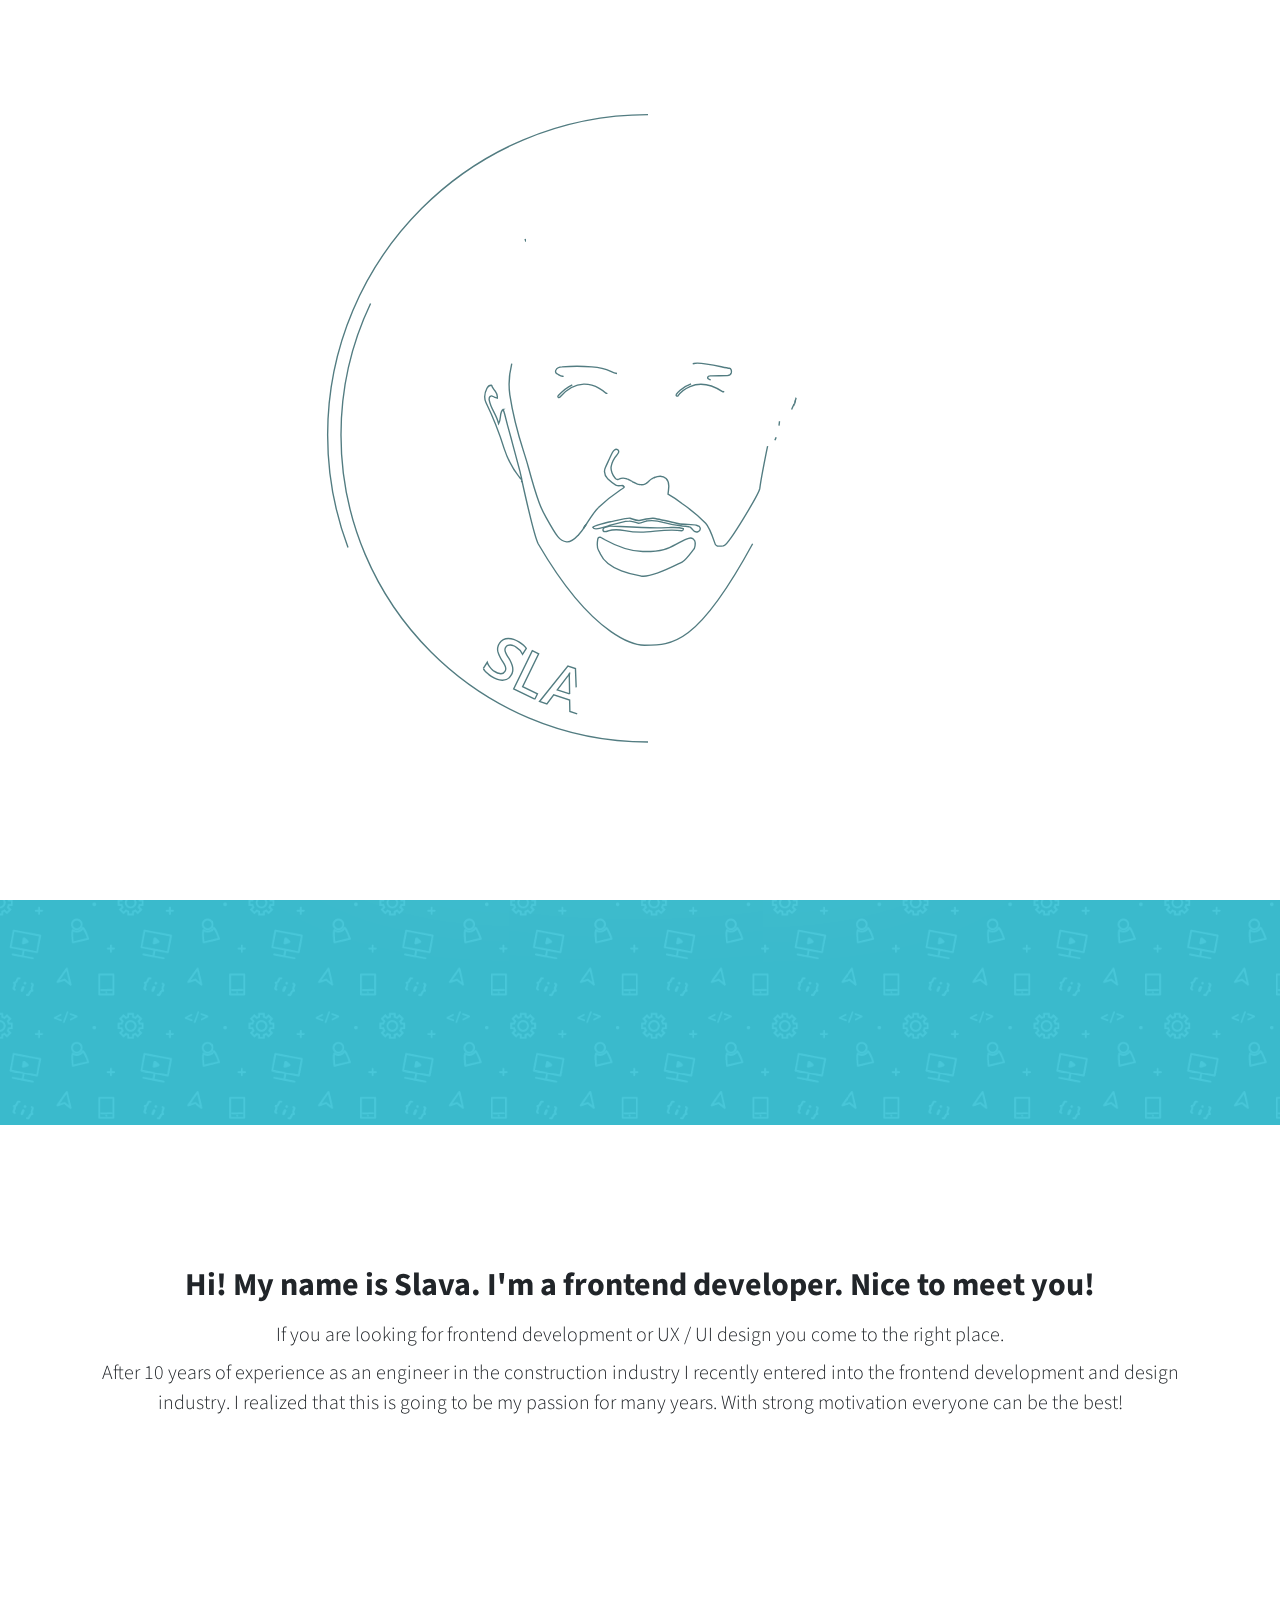
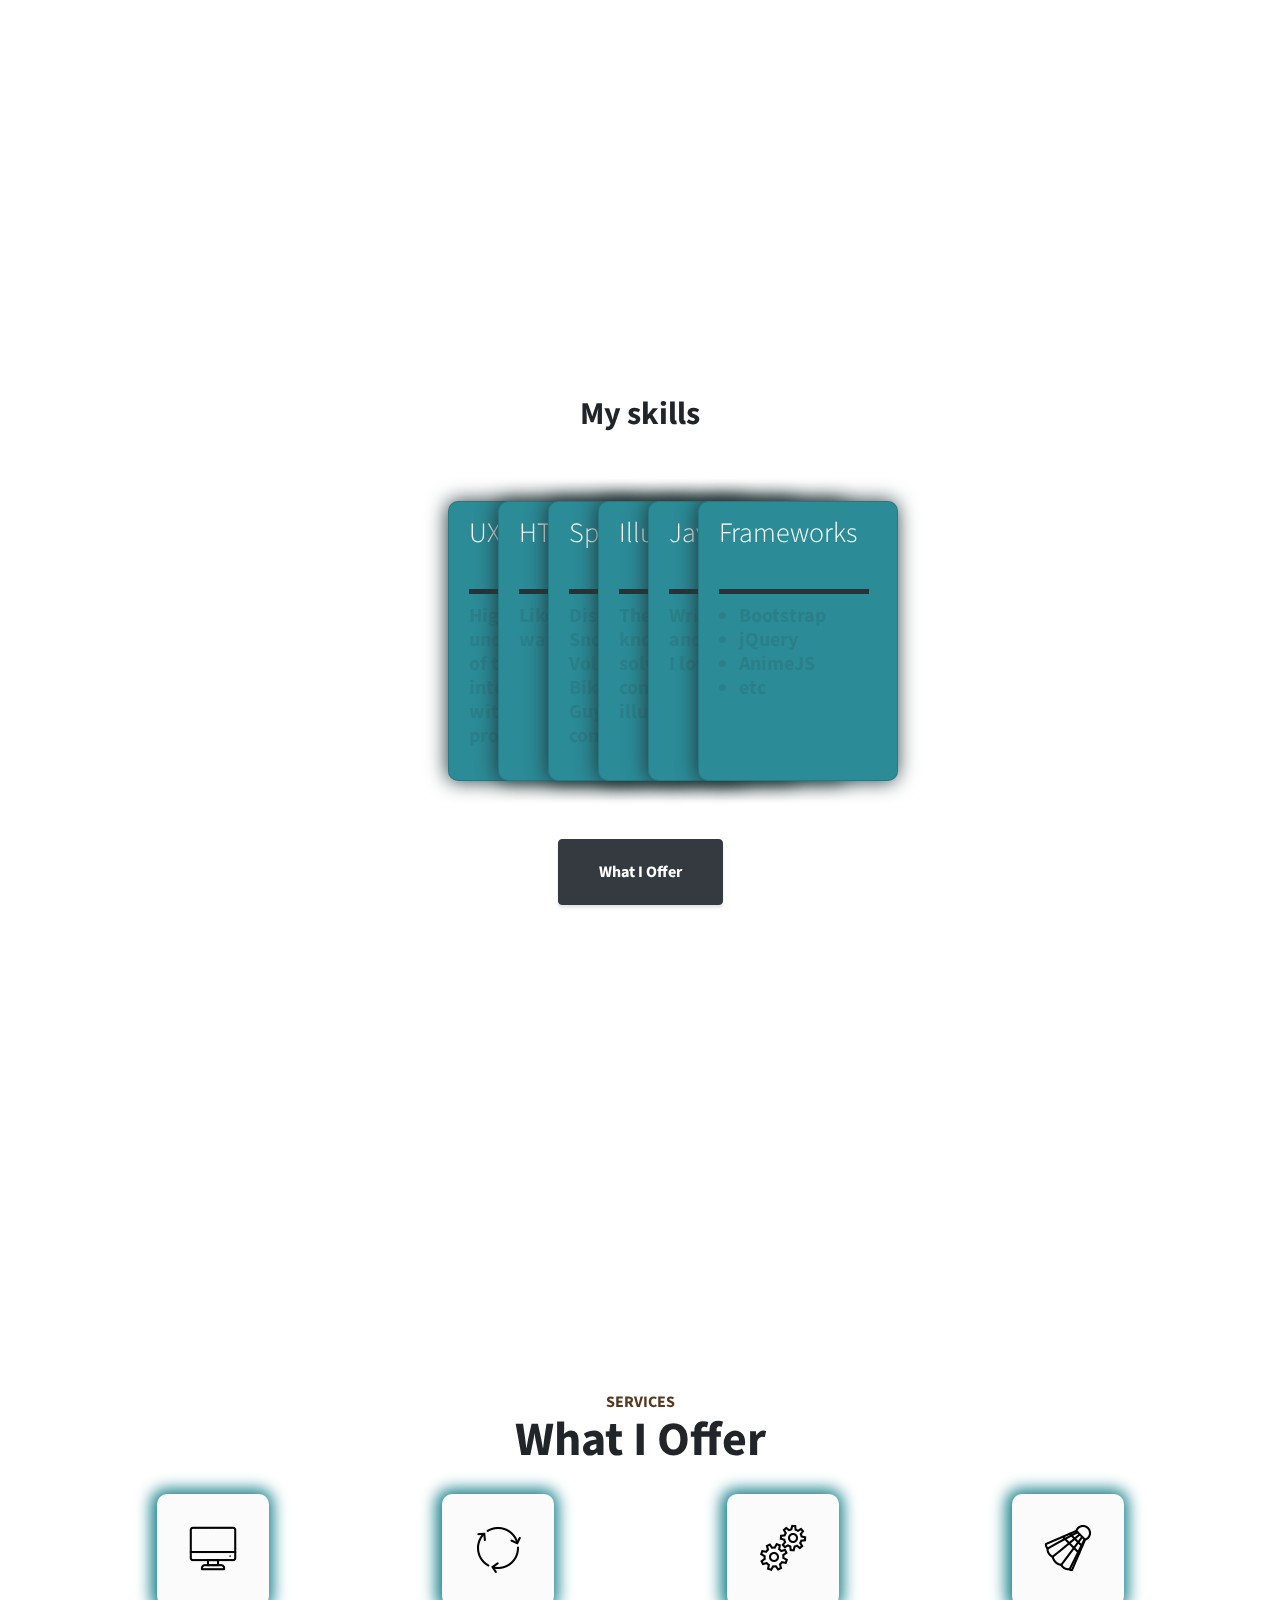
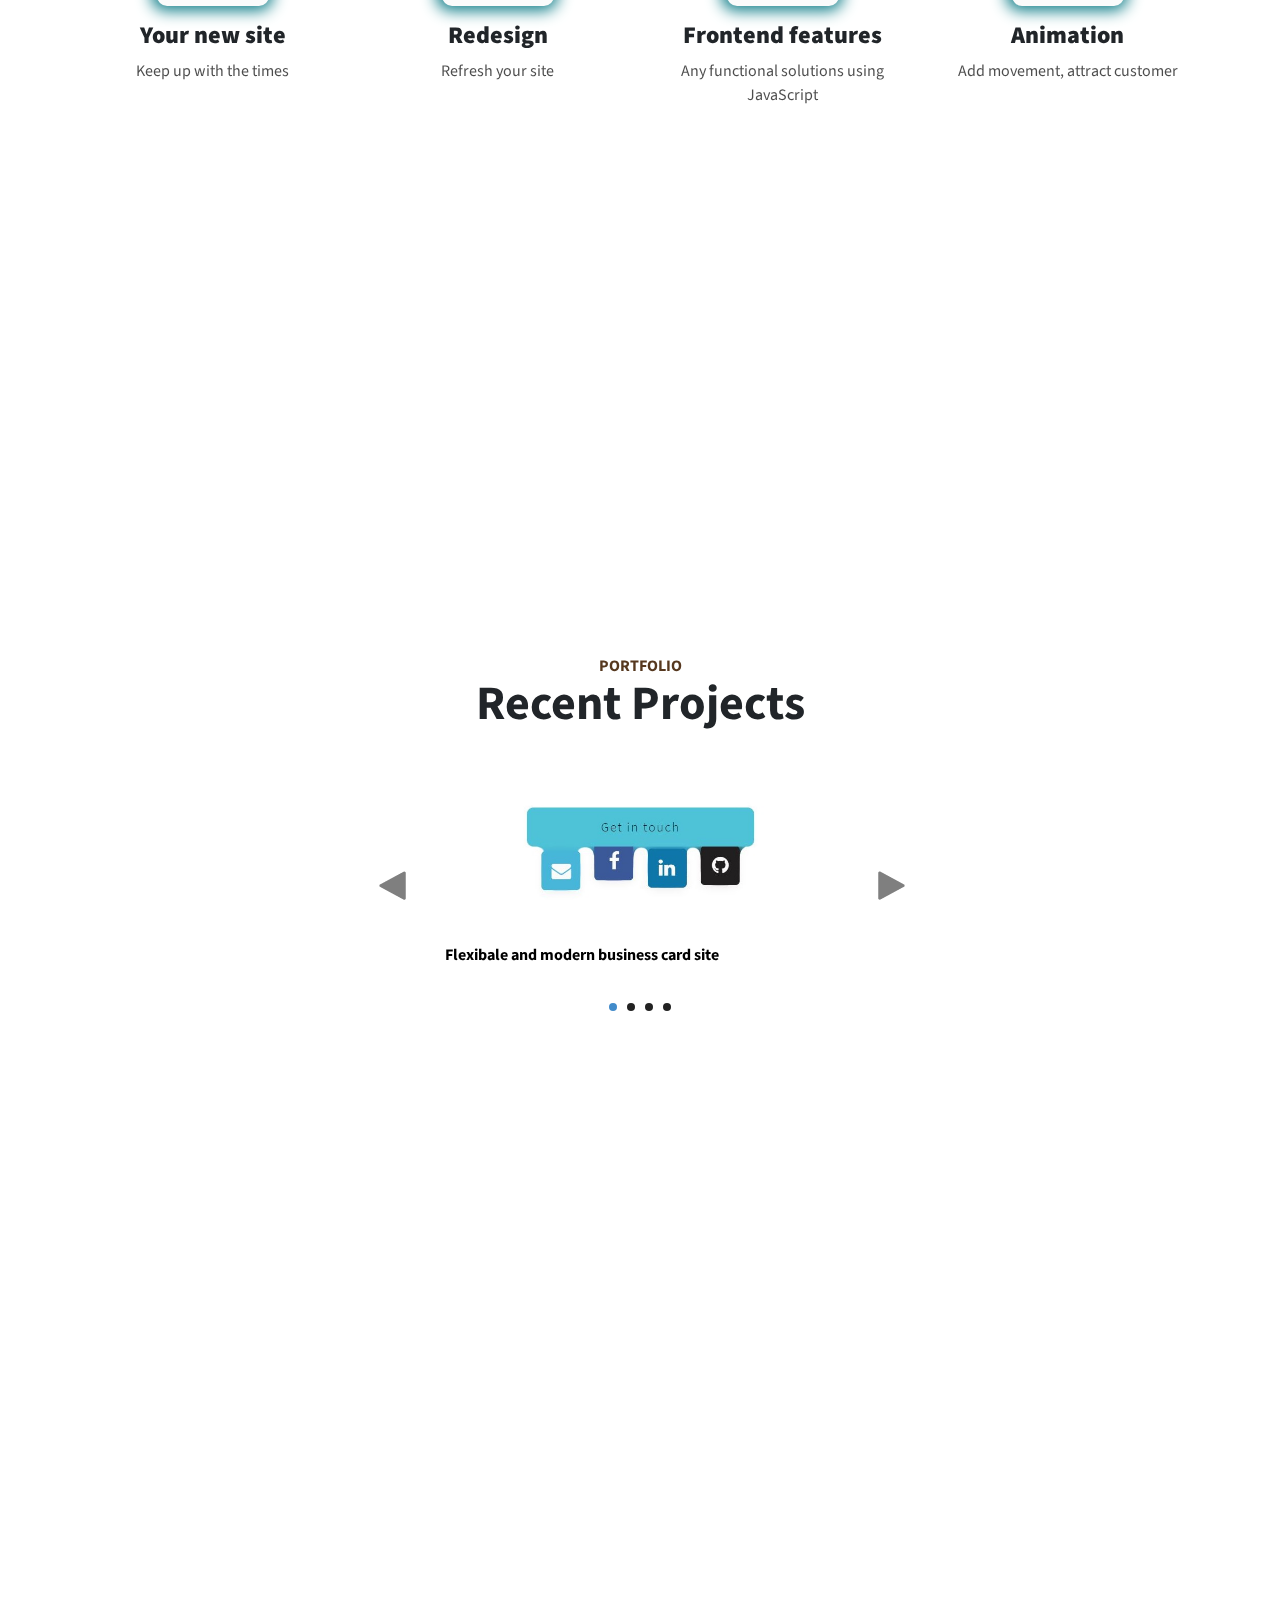
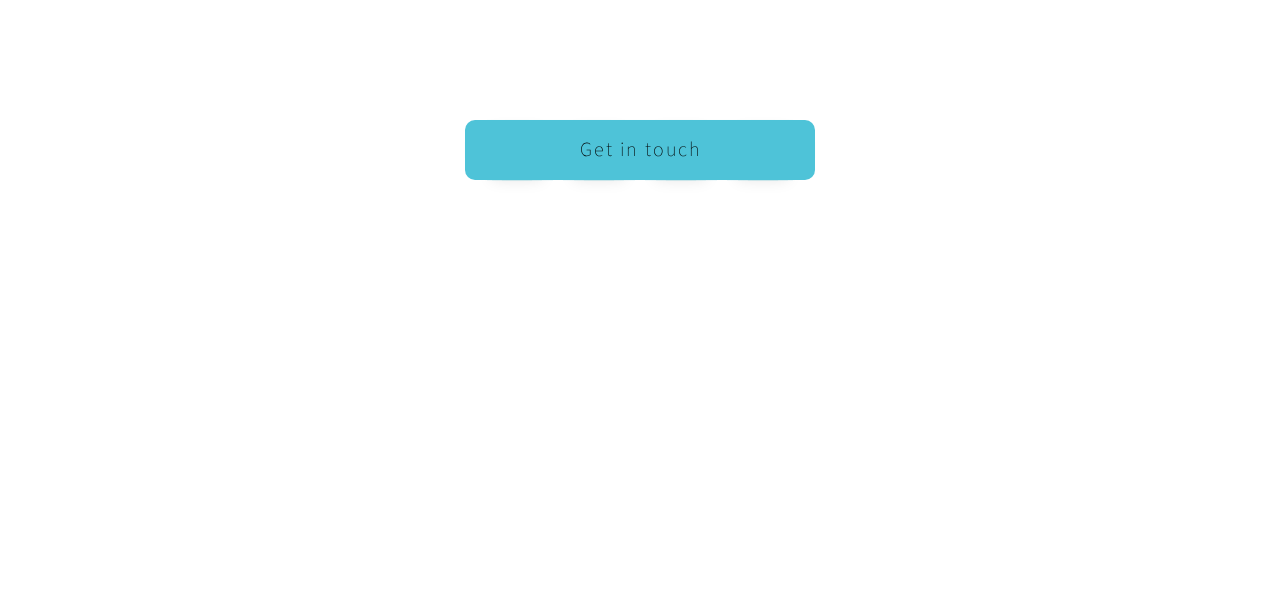
<file: index.html>
<!DOCTYPE html>
<html lang="en" lang="rus">
  <head>
    <meta charset="utf-8" />
    <meta
      name="viewport"
      content="width=device-width, initial-scale=1, shrink-to-fit=no"
    />
    <meta name="description" content="business card site" />
    <meta name="author" content="Slava Kittel" />

    <title>Slava Kittel</title>

    <!-- Bootstrap Core CSS -->
    <link href="vendor/bootstrap/css/bootstrap.min.css" rel="stylesheet" />

    <!-- Parallax for mobile -->
    <link href="css/universal-parallax.css" rel="stylesheet" />

    <!-- Custom Fonts -->
    <link
      href="vendor/fontawesome-free/css/all.min.css"
      rel="stylesheet"
      type="text/css"
    />
    <link
      href="https://fonts.googleapis.com/css?family=Source+Sans+Pro:300,400,700,300italic,400italic,700italic"
      rel="stylesheet"
      type="text/css"
    />
    <link
      href="vendor/simple-line-icons/css/simple-line-icons.css"
      rel="stylesheet"
    />
    <link
      rel="stylesheet"
      href="https://cdnjs.cloudflare.com/ajax/libs/font-awesome/4.7.0/css/font-awesome.min.css"
    />

    <link rel="icon" href="gif/shuttercock.gif" type="image/icon type">

    <!-- Custom CSS -->
    <link href="css/stylish-portfolio.css" rel="stylesheet" />
    <link href="css/mystylish.css" rel="stylesheet" />
    <link rel="stylesheet" href="css/lightslider.css" />
  </head>

  <body id="page-top">

    <!-- Start Logo Screen Saver-->
    <div class="loadedUp">
    <div id="loader-wrapper">
    <div class="loader-section">
      <div class="logo-animation">
        <div id="containerSlider2">
          <svg id="Layer_1" data-name="Layer 1" viewBox="0 0 524.25 493.25"> 
            xmlns="http://www.w3.org/2000/svg"
            xmlns:xlink="http://www.w3.org/1999/xlink"
            <defs>
              <style type="text/css">
                .st0 {
                  fill: none;
                  stroke: #527c81;
                  stroke-width: 1;
                  stroke-miterlimit: 10;
                }
      
                .st1 {
                  fill: none;
                  stroke: #527c81;
                  stroke-width: 1;
                  stroke-miterlimit: 10;
                }
      
                .st2 {
                  fill: none;
                  stroke: #527c81;
                  stroke-width: 1;
                  stroke-miterlimit: 1;
                }
              </style>
              <clipPath id="clip-path" transform="translate(-140.93 -119.29)">
                <rect class="cls-1" x="141.05" y="119.42" width="524" height="493" />
              </clipPath>
            </defs>
            <g class="cls-2">
              <path class="st1 fill on"
                d="M516.45,329.87c-.09.37-.18.65-.27,1,0-.09.09-.19.09-.28.09-.37.18-.64.28-1s.09-.55.18-.74C516.64,329.14,516.55,329.51,516.45,329.87Zm0,0c-.09.37-.18.65-.27,1,0-.09.09-.19.09-.28.09-.37.18-.64.28-1s.09-.55.18-.74C516.64,329.14,516.55,329.51,516.45,329.87Zm0,0c-.09.37-.18.65-.27,1,0-.09.09-.19.09-.28.09-.37.18-.64.28-1s.09-.55.18-.74C516.64,329.14,516.55,329.51,516.45,329.87Zm0,0c-.09.37-.18.65-.27,1,0-.09.09-.19.09-.28.09-.37.18-.64.28-1s.09-.55.18-.74C516.64,329.14,516.55,329.51,516.45,329.87Zm0,0c-.09.37-.18.65-.27,1,0-.09.09-.19.09-.28.09-.37.18-.64.28-1s.09-.55.18-.74C516.64,329.14,516.55,329.51,516.45,329.87Zm0,0c-.09.37-.18.65-.27,1,0-.09.09-.19.09-.28.09-.37.18-.64.28-1s.09-.55.18-.74C516.64,329.14,516.55,329.51,516.45,329.87Zm0,0c-.09.37-.18.65-.27,1,0-.09.09-.19.09-.28.09-.37.18-.64.28-1s.09-.55.18-.74C516.64,329.14,516.55,329.51,516.45,329.87Zm0,0c-.09.37-.18.65-.27,1,0-.09.09-.19.09-.28.09-.37.18-.64.28-1s.09-.55.18-.74C516.64,329.14,516.55,329.51,516.45,329.87Zm0,0c-.09.37-.18.65-.27,1,0-.09.09-.19.09-.28.09-.37.18-.64.28-1s.09-.55.18-.74C516.64,329.14,516.55,329.51,516.45,329.87Zm0,0c-.09.37-.18.65-.27,1,0-.09.09-.19.09-.28.09-.37.18-.64.28-1s.09-.55.18-.74C516.64,329.14,516.55,329.51,516.45,329.87Zm0,0c-.09.37-.18.65-.27,1,0-.09.09-.19.09-.28.09-.37.18-.64.28-1s.09-.55.18-.74C516.64,329.14,516.55,329.51,516.45,329.87Zm0,0c-.09.37-.18.65-.27,1,0-.09.09-.19.09-.28.09-.37.18-.64.28-1s.09-.55.18-.74C516.64,329.14,516.55,329.51,516.45,329.87Zm0,0c-.09.37-.18.65-.27,1,0-.09.09-.19.09-.28.09-.37.18-.64.28-1s.09-.55.18-.74C516.64,329.14,516.55,329.51,516.45,329.87Zm0,0c-.09.37-.18.65-.27,1,0-.09.09-.19.09-.28.09-.37.18-.64.28-1s.09-.55.18-.74C516.64,329.14,516.55,329.51,516.45,329.87Zm0,0c-.09.37-.18.65-.27,1,0-.09.09-.19.09-.28.09-.37.18-.64.28-1s.09-.55.18-.74C516.64,329.14,516.55,329.51,516.45,329.87Zm0,0c-.09.37-.18.65-.27,1,0-.09.09-.19.09-.28.09-.37.18-.64.28-1s.09-.55.18-.74C516.64,329.14,516.55,329.51,516.45,329.87Zm0,0c-.09.37-.18.65-.27,1,0-.09.09-.19.09-.28.09-.37.18-.64.28-1s.09-.55.18-.74C516.64,329.14,516.55,329.51,516.45,329.87Zm0,0c-.09.37-.18.65-.27,1,0-.09.09-.19.09-.28.09-.37.18-.64.28-1s.09-.55.18-.74C516.64,329.14,516.55,329.51,516.45,329.87Zm0,0c-.09.37-.18.65-.27,1,0-.09.09-.19.09-.28.09-.37.18-.64.28-1s.09-.55.18-.74C516.64,329.14,516.55,329.51,516.45,329.87Zm0,0c-.09.37-.18.65-.27,1,0-.09.09-.19.09-.28.09-.37.18-.64.28-1s.09-.55.18-.74C516.64,329.14,516.55,329.51,516.45,329.87Zm0,0c-.09.37-.18.65-.27,1,0-.09.09-.19.09-.28.09-.37.18-.64.28-1s.09-.55.18-.74C516.64,329.14,516.55,329.51,516.45,329.87Zm0,0c-.09.37-.18.65-.27,1,0-.09.09-.19.09-.28.09-.37.18-.64.28-1s.09-.55.18-.74C516.64,329.14,516.55,329.51,516.45,329.87Zm0,0c-.09.37-.18.65-.27,1,0-.09.09-.19.09-.28.09-.37.18-.64.28-1s.09-.55.18-.74C516.64,329.14,516.55,329.51,516.45,329.87Z"
                transform="translate(-140.93 -119.29)" />
              <path class="st1 fill on" d="M413.31,387c.09,0,.18-.09.27-.09A.33.33,0,0,0,413.31,387Z"
                transform="translate(-140.93 -119.29)" />
              <path class="st1 fill on" d="M439.46,429.89Z" transform="translate(-140.93 -119.29)" />
              <path class="st1 fill on" d="M413.31,387c.09,0,.18-.09.27-.09A.33.33,0,0,0,413.31,387Z"
                transform="translate(-140.93 -119.29)" />
              <polygon class="st1 fill on" points="178.63 94.36 178.63 94.45 178.44 94.17 178.63 94.36" />
              <path class="st1 fill on" d="M374.63,435.69Z" transform="translate(-140.93 -119.29)" />
              <path class="st1 fill on"
                d="M515.9,331.62c0,.1-.09.19-.09.28.09-.28.27-.55.37-.92A4,4,0,0,1,515.9,331.62Zm-.64,1.66c-.83,1.84-1.75,3.78-2.49,5.8.74-1.93,1.57-3.77,2.39-5.52a5.22,5.22,0,0,0,.46-1.11C515.53,332.73,515.35,333,515.26,333.28Zm-11,15.84c.18-1.1.27-2.12.37-3.22C504.57,346.91,504.39,348,504.3,349.12Zm-3,10.69a24.66,24.66,0,0,0,.92-2.31A24.66,24.66,0,0,1,501.26,359.81ZM413.31,387c.09,0,.18-.09.27-.09A.33.33,0,0,0,413.31,387Z"
                transform="translate(-140.93 -119.29)" />
              <path class="st1 fill on"
                d="M357.87,428.88h0a.36.36,0,0,0,.09-.19A.36.36,0,0,1,357.87,428.88Zm5.8-7.74a68,68,0,0,1-5.71,7.64c0,.1-.09.1-.09.19v.09a57.52,57.52,0,0,0,5.8-7.92C363.76,421.05,363.76,421.14,363.67,421.14Zm-44.3-207.67.18.27v-.09Z"
                transform="translate(-140.93 -119.29)" />
              <path class="st1 fill on"
                d="M319.55,213.65v.09l-.18-.27ZM309.42,358.88h0m6.93,31h.76l-.39-2.18a1.78,1.78,0,0,1-.57.15,67.81,67.81,0,0,1-12-22,236.19,236.19,0,0,0-13.26-33.61c-1.65-3.59-.92-7.09.74-10.32.46-.92,1.93-2.21,3-2.21h.18a.09.09,0,0,1,.09.1c.28.18.28.46.37.46s.09.18.09.27.1.28.19.46.09.37.27.46a.31.31,0,0,0,.1.19,19.09,19.09,0,0,0,1.75,2.39c.92,1.38,1.84,2.77,1.47,4.7v.28c-.74-.28-1.47-.46-2.21-.74s-1.38-.83-2-.83a1.32,1.32,0,0,0-.92.37c-1.29.92-.83,2.21-.55,3.5,1.1,5.71,5.16,9.85,6.63,16.39,2.3-3.59.28-8.38,3.41-10.41a.09.09,0,0,0-.09.1c.46,1.19.82,2.3,1.19,3.59.65,2.48,1.38,5.34,2.12,8.29l2.4,8.65c2.3,8.84,4.78,18.05,6.63,24.87.09.46,1.1,4.79,1.1,4.79l.37,2.21c3,13.54,9.67,41.63,11.79,45.49C371,507.16,402.35,509,406.31,509c20.9,0,39.41,0,81.59-79.11,4.88-10.68,8.38-32,9.49-41.9l.28-2.77a.69.69,0,0,1-.46-.09.87.87,0,0,1-.46-.83,2.88,2.88,0,0,0,.27-.83c2.3-5.89,1.66-12.24,2.76-18.23.1-.46.19-.92.28-1.38a15.67,15.67,0,0,1,.55-1.94c.19-.46.28-.92.46-1.38.1-.27.19-.46.28-.73a24.66,24.66,0,0,0,.92-2.31c.46-1.29.83-2.58,1.2-3.86.09-.37.18-.83.27-1.2.28-1.11.46-2.12.65-3.23s.28-2.11.37-3.22c.09-.74.09-1.47.18-2.21a15.17,15.17,0,0,0,.09-2,3,3,0,0,1,.1-.93c.46-.92.82-1.84,1.19-2.76s.83-1.84,1.2-2.76a1.36,1.36,0,0,1,.64.37c.19.09.37.27.56.37,2,1.84.73,5.06,2.21,7.92l.09.09a.89.89,0,0,0,.28.09.19.19,0,0,0,.18-.18,3,3,0,0,0,.18-.65.34.34,0,0,1,.1-.28v-.18a5.38,5.38,0,0,1,.18-.64c0-.1,0-.1.09-.19v-.18c.09-.28.09-.46.19-.74.18-.64.37-1.2.55-1.75.74-2,1.66-4,2.49-5.8.09-.28.27-.55.36-.83s.1-.37.19-.55.09-.19.09-.28a4.48,4.48,0,0,0,.28-.64v-.1c.09-.36.18-.64.27-1s.19-.74.28-1c0-.09.09-.19.09-.28.09-.37.09-.73.19-1.1.36-1.2.64-2.12.09-2.86-.09-.09-.09-.18-.19-.18a1.36,1.36,0,0,0-.55-.37c-.18-.09-.27-.19-.46-.19s-.28-.09-.46-.09h-.18a4.75,4.75,0,0,0-2.21,1c-.56.27-1.11.46-1.66.73a.86.86,0,0,1-.46.09,5.72,5.72,0,0,1-.09-1.19v-.37c.18-.46.36-1,.55-1.57a10.43,10.43,0,0,1,.37-1,1.34,1.34,0,0,0,.18-.64c.09-.19.18-.28.28-.46a22.1,22.1,0,0,0,1.38-2.49,6,6,0,0,0,.37-1.11.47.47,0,0,1,.18-.36c0-.1.09-.19.19-.28a.35.35,0,0,1,.09-.28h.27a5.05,5.05,0,0,1,3.13,2c2.4,2.85,3.41,6.26,1.94,10a221.88,221.88,0,0,0-11,34.53c-1.66,7.65-5.44,15.29-10.13,22.11l-.3.33-.39,0-.12,2.62.62,0a2.84,2.84,0,0,0,1.38-1c5.53-7.83,9.31-16,11-23.58a218.81,218.81,0,0,1,11-34.16c1.48-4,.92-8-1.75-12.16a6.58,6.58,0,0,0-4.79-2.86H515a83.1,83.1,0,0,1,1.84-8.56c10.22-32.05,7.37-61.43-3-90.53a92,92,0,0,0-6.17-14.09c-3.59-6.26-22.84-21.09-28.18-26.06h-.09c-5.8-3.5-11-8.38-18.14-8.94a21.62,21.62,0,0,1-7.09-2.11c-3.23-1.66-6.54-3.14-9.95-4.61-6.63-2.95-21.55-4.14-21.73-4.14-8.57-.46-29.29-.1-29.29-.1-1.57,0-36.75,8.57-38.31,8.94-12.07,2.58-24.59,20.35-23.39,20.44,2.21.19,9.76-7.36,24.31-9.3,13.45-1.75,64.56,8.75,57.93,8.66-.92,0-46-5.44-58.94-3.59-29.11,4.23-36.75,15.38-36.1,17,.46,1.11,3.4,5.62,12.06,3.78A157.18,157.18,0,0,1,348.93,197c12.16-2.12,26.62-3.59,30.12-.27a.42.42,0,0,1-.28.73c-3.59.09-18.88-1.38-47.89,6.73-.46.09-3.5-.37-3.22.09A10.15,10.15,0,0,0,338,209.41c5.71-.73,7.19-.73,4.61.37-5,2.21-8.29,2.58-14.74-.64-4.69-2.4-7.64-9-12.25-8.66a23,23,0,0,0-12.52,5.71c-33.43,23.67-15.29,83-13.45,87.31,2.95,7.18,4.24,14.55,5.71,22a2.29,2.29,0,0,1-.09.73c-.09.65-.18,1.2-.28,1.66h-.18c-1.93,0-4,1.94-4.7,3.32-2.21,4.33-2.48,8.38-.73,12.06a226.35,226.35,0,0,1,13.17,33.25,69.76,69.76,0,0,0,12.34,22.65,2.91,2.91,0,0,0,.73.56,1.93,1.93,0,0,0,.83.18m126.82,44.85a9.45,9.45,0,0,1-.65,3.78c-2.39,3-6.26,8.65-8.93,9.94-6.72,3.23-22.38,11.7-29.93,10.13-.74-.18-23.76-3-29.56-16-.1-.19-.19-.46-.28-.65s-.18-.46-.28-.64c-.27-.46-.55-1-.82-1.47-.83-1.39-.93-5.53-.47-8.2a1.56,1.56,0,0,1,2.22-1.11c.46.28,1,.56,1.56.83a3.73,3.73,0,0,1,1,.65c5.44,3,15.57,8.56,27.91,8.75,17.31.37,20.54-3.69,28.73-7.65.74-.37,2.76-1.19,4.7-1.93A3.52,3.52,0,0,1,443.24,434.77Zm-66.13-11.33a23.29,23.29,0,0,1,3.87-1.1,5,5,0,0,1,1.2-.09c11.05.55,22.19,1.29,33.25,1.29,2.76,0,5.61-.1,8.38-.19,3.68-.09,7.36-.46,10.77.74v.46c-.09.74-.55,1.1-1,1.1h-.19c-9.94-1.56-19.8.74-29.74,1a62.63,62.63,0,0,1-11.7-1.11c-4.05-.74-8-1.2-12.06.28-1.48.46-2.86.92-3.6,0A1.75,1.75,0,0,1,377.11,423.44Zm68.06,2.95c-2.21.92-3-.37-4.23-2a1.45,1.45,0,0,0-.28-.36c-.09-.19-.28-.28-.37-.37s-.28-.19-.37-.28a3.6,3.6,0,0,0-.83-.46c-.18-.09-.27-.18-.46-.18a21.68,21.68,0,0,0-4.79-.56,72.12,72.12,0,0,1-14-2.57,25.65,25.65,0,0,0-11.42-1.11c-.28,0-.46.09-.74.09h-.18c-1,.28-4.89,2-5.9,1.57-.74-.37-5.52-1.66-6.35-1.48l-2.77.19c-5,1.29-7.55,1.75-11.88,2.85-.09.1-4.6,1.48-6.35,2s-4.7,1.38-5.62-.55c.65-.92,10.87-3.87,12.89-4.06s12.53-3,14.19-2.57,4.69,1.93,6.72,1.65,7.46-1.84,10.13-1.65,15.84,3.4,18.79,4,10.86.46,12.52,1.1a22,22,0,0,0,2.3.83C447,423.44,447.75,425.29,445.17,426.39ZM413.31,387a.33.33,0,0,1,.27-.09C413.49,386.88,413.4,387,413.31,387ZM496,364c-.28,1.2-4.79,23-5.71,30.85-.55,3.87-22.1,39.88-25.79,41.44-.27.1-.64.28-.92.37a12.49,12.49,0,0,1-4.14.09c-.37-.09-.46.1-1.48-1-.27-.27-3.59-11.88-7.09-15.56a113.35,113.35,0,0,0-17-14.18,66.82,66.82,0,0,0-10.4-7.1c.18-1.38.37-2.85.46-4.32.73-6.17-2.95-9.58-8.29-8.39a6,6,0,0,0-1.11.37c-.18.1-.46.1-.55.19s-.18.09-.27.09-.19.09-.28.09-.19.09-.28.09-.18.1-.27.1-.28.18-.46.27a8.68,8.68,0,0,1-1,.55,6,6,0,0,0-1.65,1.39c-.47.46-.93.92-1.39,1.29s-.73.46-1,.64c-.09.09-.28.09-.37.18a6.06,6.06,0,0,1-3.31.65h-.37c-.28,0-.55-.09-.83-.09s-.28-.1-.46-.1l-.83-.27c-.18-.09-.28-.09-.46-.19a4.1,4.1,0,0,1-.64-.27,2.7,2.7,0,0,1-.74-.37l-.55-.28c-.1,0-.1-.09-.19-.09a13.08,13.08,0,0,0-1.2-.64,4.85,4.85,0,0,0-1.19-.65c-.19-.09-.28-.18-.46-.27s-.65-.28-.92-.46a4.73,4.73,0,0,0-1.48-.56c-.18-.09-.37-.09-.46-.18a7.51,7.51,0,0,0-5.25.37.75.75,0,0,0-.37.18h-.09c-.46.28-1,.09-1.56-.28-.1-.09-.28-.18-.37-.27s-.09-.09-.19-.19-.18-.18-.18-.27c-1.75-1.84-3.32-5.62-2.86-8.2a17.2,17.2,0,0,1,4.06-8.29c1-1.29,2.39-3,.55-4.14-1.57-.92-3,.83-3.78,2.3-1.75,3.5-3.31,7.09-5,10.68-1.57,3.32-.55,5.9,1.84,8.48a30,30,0,0,0,5.71,4.33,2.07,2.07,0,0,0,.46.27c2,.83,5.71-.74,5.07.74,1,.18.92.74-1.94,2.39a118.69,118.69,0,0,0-16,12.8l-.09.1c-2,1.56-4.15,4.69-8.84,12,0,.09-.1.18-.19.27s-.09.19-.18.28l.09-.09a56.5,56.5,0,0,1-5.89,7.92l-.1.09c-2.57,2.76-5.43,4.88-8.19,4.61-5.07-.65-6.91-3.32-15.29-18.42-2.58-4.61-5.34-9.21-12.71-36.47-3.31-12.44-9.39-26.07-13.35-52.22-1.66-11.33.83-20.91,2.3-26.06,3.13-11,8.29-29.57,9.76-33.53,2.95-7.55,15.2-21.09,18.7-25a2.68,2.68,0,0,1,.27-.56v-.09c1-2.85,4.79-15.1,4.88-15.19,4.79-8.48,37.39,20.53,50.1,23.2,19.9,4.15,36.93-2.39,56.27,6.91,26.8,12.89,26.62,21.18,32.24,25a8.83,8.83,0,0,0,1,.74,33.3,33.3,0,0,1,2.85,2.3,8.64,8.64,0,0,1,.93.83l.82.83c7.37,7.27,11.15,16.57,11.42,27.26.1,11.69-.92,23.39-1.65,35.09-.28,5.15-1.38,10.22-2.12,15.38V364Z"
                transform="translate(-140.93 -119.29)" />
              <path class="st1 fill on"
                d="M363.76,421.05a56.5,56.5,0,0,1-5.89,7.92l-.1.09a.31.31,0,0,0,.1-.18c0-.1.09-.1.09-.19.92-1.38,2.3-3.31,4.33-5.8a14,14,0,0,1,1.47-1.84Z"
                transform="translate(-140.93 -119.29)" />
              <path class="st1 fill on"
                d="M386.32,311.18c-5-.74-5.89-4.14-18.32-4.88a134.74,134.74,0,0,0-21.65,0c-1.93,0-3.59.37-4.51,2.3a2,2,0,0,0,.92,2.86c1.75.82,3.41,3,5.62.82a5.13,5.13,0,0,1,4.14-1.28c1.75.09,3.41.82,3.78,2.57.37,2-1.66,2.12-3,2.49a50.28,50.28,0,0,0-6.54,2c-3.5,1.56-8,4.33-7.37,7.55a16.14,16.14,0,0,1,.28,2.95,9.28,9.28,0,0,0,7.55,9.48,7.49,7.49,0,0,0,4.24-.46c2.49-.92,3.87-2.58,1.47-3.5a13,13,0,0,1-4.88-4.05,1.86,1.86,0,0,1-.37-1.75c1.66-2.21,4.06-4.88,6.63-4.05,1.29.37,1.2,1.47.93,2.67a7.33,7.33,0,0,0-.47,2.48,7.1,7.1,0,1,0,14.19,0,7.48,7.48,0,0,0-.19-1.56c.28-2.4,4-2.4,6-1.2,16.67,11.79.46,5.62-4.42,7.74-1.84.83-4.51,4.42-3.59,6.63,1.19,2.67,17.22,8.1,19.89,7.09.28-.09.74-.28.83-.46,1.84-3.87,5.89-6.45,5.89-11.51,0-4.15-.73-8.38,1.11-12.53C397.47,316.89,393.6,311.36,386.32,311.18Zm-7.09,14.18a.83.83,0,0,1-1.1,0c-.1-.09-6.73-6.63-16-6.44-6.17.18-12.06,3.31-17.5,9.48a.76.76,0,0,1-.55.28,1.21,1.21,0,0,1-.55-.19.82.82,0,0,1-.09-1.1c5.8-6.45,12.06-9.86,18.69-9.95,9.86-.27,16.86,6.63,17.13,6.91S379.51,325,379.23,325.36Z"
                transform="translate(-140.93 -119.29)" />
              <path class="st1 fill on"
                d="M454.57,315.88c-1-.46-2.58-.56-2.21-2s1.84-.92,2.94-1c3.78-.09,7.55-.09,11.33-.19,1.38-.09,2.58-.55,2.95-2.12.27-1.38-.19-3.13-1.48-3.22-3.4-.27-20.44-5-25.78-3.5-8.84,2.4-17.41,5.34-26.16,8-2.76.93-3.22,3-3,5.44s1.48,3.31,4,3c3.13-.28,2.4,1.56,1.57,3.4-2.4,5.16-2.67,10.32,1.47,14.56,4.51,4.69,11,5.15,16.95,6.72,3.31.92,2.85-2.3,4.23-3.32,1.75-1.19,5.81-.27,5.16-3.59-.37-1.56-3.87-2.49-6-3.77-.28-.19-.56-.28-.83-.47-2-1.1-6.73-1.1-5.81-3.86.83-2.4,6.73-11.52,7.92-5.07.1.65-.27,1.2-.27,1.94a7.09,7.09,0,0,0,7.09,7.09,7.17,7.17,0,0,0,7.18-7.09,14.22,14.22,0,0,0-.55-2.58c-.28-1.84,2.76-.28,3.59.18.19.09,1.11,1.2,1.11,4.51a12.05,12.05,0,0,0-.28,5.07c.28,2,2,2.76,3.13,2,3.32-2.22,7-2.12,10.78-2.12C469.76,324.53,462.76,319.56,454.57,315.88Zm9.67,8.19a.89.89,0,0,1-1.11.28c-20.44-13.17-31.86,2.3-32.32,3a.86.86,0,0,1-.65.27.51.51,0,0,1-.46-.18.76.76,0,0,1-.18-1.1c.09-.19,12.8-17.41,34.53-3.41A1,1,0,0,1,464.24,324.07Z"
                transform="translate(-140.93 -119.29)" />
              <path class="st1 fill on" d="M390.93,393.33" transform="translate(-140.93 -119.29)" />
              <path class="st1 fill on"
                d="M408.9,122.65c-128.63,0-233.28,104.64-233.28,233.27S280.27,589.19,408.9,589.19,642.17,484.55,642.17,355.92C642.17,225.11,539.71,122.65,408.9,122.65Zm0,456.83c-123.26,0-223.56-100.28-223.56-223.56S285.64,132.36,408.9,132.36c125.37,0,223.55,98.2,223.55,223.56C632.45,479.2,532.17,579.48,408.9,579.48Z"
                transform="translate(-140.93 -119.29)" />
              <path class="st1 fill onText"
                d="M289,525.87l2.85-4.45a8.42,8.42,0,0,0,.8,1.89,12.81,12.81,0,0,0,1.28,1.86,15.32,15.32,0,0,0,1.56,1.65,11.3,11.3,0,0,0,1.61,1.26,8.61,8.61,0,0,0,4.64,1.69,3.57,3.57,0,0,0,3-1.78,3.43,3.43,0,0,0,.58-1.9,5.71,5.71,0,0,0-.45-2,15.24,15.24,0,0,0-1.19-2.28c-.5-.81-1-1.67-1.63-2.57s-1.1-2-1.55-3a12.82,12.82,0,0,1-1-2.88,7.75,7.75,0,0,1,0-2.84,7.67,7.67,0,0,1,1.18-2.91,7.13,7.13,0,0,1,2.87-2.66,8.25,8.25,0,0,1,3.61-.84,12,12,0,0,1,3.92.66,17.27,17.27,0,0,1,3.8,1.83q4.09,2.63,5.37,4.74l-2.73,4.28a11.31,11.31,0,0,0-4.69-5.26,11.78,11.78,0,0,0-2-1,6.65,6.65,0,0,0-2.1-.49,4.33,4.33,0,0,0-1.91.28,3.15,3.15,0,0,0-1.49,1.28,3.57,3.57,0,0,0-.6,1.74,4.66,4.66,0,0,0,.32,1.85A12.94,12.94,0,0,0,306,516q.69,1.14,1.65,2.58c.6,1,1.14,2.1,1.62,3.13a14.71,14.71,0,0,1,1,3.09,9.1,9.1,0,0,1,.11,3,7.49,7.49,0,0,1-1.14,3,7.34,7.34,0,0,1-6.52,3.68,11.63,11.63,0,0,1-3.91-.76,20.88,20.88,0,0,1-4-2,15,15,0,0,1-1.54-1.13,22.66,22.66,0,0,1-1.77-1.54,20.65,20.65,0,0,1-1.6-1.67A7,7,0,0,1,289,525.87Z"
                transform="translate(-140.93 -119.29)" />
              <path class="st1 fill onText" d="M326.48,548.32l-15.4-7.52L324.65,513l4.62,2.26L317.6,539.16l10.78,5.26Z"
                transform="translate(-140.93 -119.29)" />
              <path class="st1 fill onText"
                d="M357.34,559,352,557.27l-.18-8.35-11.57-3.8-5,6.65L329.9,550l20.66-25.79,5.5,1.8Zm-5.53-14.51-.23-13.07a13.18,13.18,0,0,1,.22-2l-.09,0a12.46,12.46,0,0,1-1,1.71l-7.89,10.4Z"
                transform="translate(-140.93 -119.29)" />
              <path class="st1 fill onText"
                d="M390.17,533.55,373.65,562,368,561l-5.16-32.42,5.52,1L371.65,554a15.17,15.17,0,0,1,.08,2.67l.08,0a13.56,13.56,0,0,1,1.1-2.5l11.91-21.65Z"
                transform="translate(-140.93 -119.29)" />
              <path class="st1 fill onText"
                d="M413.28,565.37l-5.62-.27-2.41-8-12.16-.57-3,7.74-5.61-.26,13-30.38,5.78.28Zm-9.2-12.52-3.7-12.53a12.9,12.9,0,0,1-.32-2H400a12.67,12.67,0,0,1-.52,1.91l-4.83,12.14Z"
                transform="translate(-140.93 -119.29)" />
              <path class="st1 fill onText"
                d="M454.67,560.36l-6.61,1L435.25,549a7.32,7.32,0,0,1-.89-.95h-.09l2.33,15.06-5.08.79-4.73-30.59,5.08-.79,2.22,14.38h.09a7.06,7.06,0,0,1,.56-1.16l8.2-14.92,6.08-.94-9.74,16.54Z"
                transform="translate(-140.93 -119.29)" />
              <path class="st1 fill onText" d="M464.31,557.51l-5.11,1.34-7.81-30,5.12-1.34Z"
                transform="translate(-140.93 -119.29)" />
              <path class="st1 fill onText" d="M482.21,523.41l-8.35,3,9.11,25-4.83,1.76-9.11-25-8.33,3-1.5-4.1,21.52-7.85Z"
                transform="translate(-140.93 -119.29)" />
              <path class="st1 fill onText"
                d="M504.07,512l-7.86,4.16,12.41,23.51-4.54,2.4-12.42-23.52-7.84,4.15-2-3.86L502,508.14Z"
                transform="translate(-140.93 -119.29)" />
              <path class="st1 fill onText"
                d="M536.85,521.48l-14.22,10-17.79-25.33,13.66-9.59,2.5,3.57-9.45,6.63,5,7.17,8.7-6.11,2.5,3.55-8.71,6.11,5.26,7.49,10-7Z"
                transform="translate(-140.93 -119.29)" />
              <path class="st1 fill onText" d="M555.61,505.12l-12.79,11.42-20.61-23.1L526,490l17.72,19.86,9-8Z"
                transform="translate(-140.93 -119.29)" />
            </g>
          </svg>
        </div>
      </div>
    </div>
  </div>
  <!-- End Logo Screen Saver-->

  <!-- Start Navigation -->
    <div class="myDiv">
      <a class="menu-toggle rounded" style="z-index: 9999;" href="#">
        <div class="burger-menu toggleable">
          <div class="line line-1"></div>
          <div class="line line-2"></div>
          <div class="line line-3"></div>
        </div>
      </a>
      <nav id="sidebar-wrapper">
        <ul class="sidebar-nav">
          <li class="sidebar-nav-item">
            <a
              class="js-scroll-trigger main lang"
              key="home"
              onclick="onSidebarItemClick()"
              >Home</a
            >
          </li>
          <li class="sidebar-nav-item">
            <a
              class="js-scroll-trigger about lang"
              key="about"
              onclick="onSidebarItemClick()"
              >About</a
            >
          </li>
          <li class="sidebar-nav-item">
            <a
              class="js-scroll-trigger skills lang"
              key="skills"
              onclick="onSidebarItemClick()"
              >Skills</a
            >
          </li>
          <li class="sidebar-nav-item">
            <a
              class="js-scroll-trigger services lang"
              key="servicers"
              onclick="onSidebarItemClick()"
              >Services</a
            >
          </li>
          <li class="sidebar-nav-item">
            <a
              class="js-scroll-trigger portfolio lang"
              key="portfolio"
              onclick="onSidebarItemClick()"
              >Portfolio</a
            >
          </li>
          <li class="sidebar-nav-item">
            <a
              class="js-scroll-trigger contact lang"
              key="contact"
              onclick="onSidebarItemClick()"
              >Contact</a
            >
          </li>
          <button
            id="en"
            class="translate btn btn-info m-3 js-scroll-trigger lang"
            key="english"
            onclick="onSidebarItemClick()"
          >
            EN
          </button>
          <button
            id="ru"
            class="translate btn btn-info js-scroll-trigger lang"
            key="russian"
            onclick="onSidebarItemClick()"
          >
            RU
          </button>
        </ul>
      </nav>
    </div>
    <!-- End Navigation -->

    <!-- Start Home -->
    <div class="example-classname">
      <header id="home">
        <div id="containerSlider">
          <div class="partStrip">
            <p>
              <img
                id="leftSlide"
                style="width: 300%; right: 100%;"
                src="img/MainImage.png"
              />
            </p>
          </div>
          <div class="partStrip">
            <p class="top1">
              <img
                id="rightSlide"
                style="width: 300%; right: 100%;"
                src="img/MainImage.png"
              />
            </p>
          </div>
          <div class="partStrip">
            <p class="top2">
              <img
                id="leftSlide"
                style="width: 300%; right: 100%;"
                src="img/MainImage.png"
              />
            </p>
          </div>
          <div class="partStrip">
            <p class="top3">
              <img
                id="rightSlide"
                style="width: 300%; right: 100%;"
                src="img/MainImage.png"
              />
            </p>
          </div>
          <div class="partStrip">
            <p class="top4">
              <img
                id="leftSlide"
                style="width: 300%; right: 100%;"
                src="img/MainImage.png"
              />
            </p>
          </div>
          <div class="partStrip">
            <p class="top5">
              <img
                id="rightSlide"
                style="width: 300%; right: 100%;"
                src="img/MainImage.png"
              />
            </p>
          </div>
        </div>
      </header>
    </div>
    <!-- End Home -->

    <!-- Start About -->
    <div class="example-classname">
      <div class="parallax" data-parallax-image="img/patternfullhd2.png"></div>
      <div class="myme d-flex" id="about">
        <div class="container text-center my-auto">
          <div class="col-lg-12">
            <h2 class="lang mb-3" key="about1">Hi! My name is Slava. I'm a frontend developer. Nice to meet you!</h2>
            <p class="lead mb-2 lang" key="about2">
              If you are looking for frontend development or UX / UI design you come to the right place.
            </p>
            <p class="lead lang" key="about3">
              After 10 years of experience as an engineer in the construction industry 
              I recently entered into the frontend development and design industry. 
              I realized that this is going to be my passion for many years. 
              With strong motivation everyone can be the best!
            </p>
          </div>
        </div>
      </div>
    </div>
    <!-- End About -->

    <!-- Start Skill -->
    <div class="example-classname">
      <div class="myme d-flex" id="skills">
        <div class="container text-center my-auto">
          <div class="col-lg-12">
            <h2 style="user-select: none;" class="lang" key="skills1">
              My skills
            </h2>
            <!-- Cards Mouse Mode -->
            <div class="responsiveCardsMaxWidth">
              <div class="containerCard responsiveCardsMaxWidth">

                <!-- 1 UX -->
                <div class="card movePercent60"> 
                  <h3 class="title lang" key="skills3">UX UI Design</h3>
                  <div class="bar">
                    <h6 class="stylePercent" id="anime60">60%</h6>
                    <div class="emptybar"></div>
                    <div class="filledbar60"></div>
                    <h5 class="hide lang" key="skills4">
                      High understanding of the interacting user with the
                      product!
                    </h5>
                  </div>
                </div>

                <!-- 2 CSS -->
                <div class="card movePercent90"> 
                  <h3 class="title">HTML/CSS</h3>
                  <div class="bar">
                    <h6 class="stylePercent" id="anime90">90%</h6>
                    <div class="emptybar"></div>
                    <div class="filledbar90"></div>
                    <h5 class="hide lang" key="skills5">
                      Like a fish in water
                    </h5>
                  </div>
                </div>

                <!-- 3 Sport -->
                <div class="card movePercent100"> 
                  <h3 class="title lang" key="skills6">Sport</h3>
                  <div class="bar">
                    <h6 class="stylePercent" id="anime100">100%</h6>
                    <div class="emptybar"></div>
                    <div class="filledbar100"></div>
                    <h5 class="hide lang" key="skills7">
                      Disc Golf, Snooker, Volleyball, MTB Bike Riding. Guys, it's contagious!
                    </h5>
                  </div>
                </div>

                <!-- 4 Illustrator -->
                <div class="card movePercent40"> 
                    <h3 class="title lang" key="skills8">Illustrator</h3>
                    <div class="bar">
                      <h6 class="stylePercent" id="anime40">40%</h6>
                      <div class="emptybar"></div>
                      <div class="filledbar40"></div>
                      <h5 class="hide lang" key="skills9">
                        The necessary knowledge to solve a non-complex illustrations.
                      </h5>
                    </div>
                </div>

                <!-- 5 JS -->
                <div class="card movePercent50"> 
                  <h3 class="title">JavaScript</h3>
                  <div class="bar">
                    <h6 class="stylePercent" id="anime50">50%</h6>
                    <div class="emptybar"></div>
                    <div class="filledbar50"></div>
                    <h5 class="hide lang" key="skills10">
                      Writing scripts and algorithms. I love clean code.
                    </h5>
                  </div>
                </div>

                <!-- 6 Frameworks -->
                <div class="card movePercent70"> 
                  <h3 class="title">Frameworks</h3>
                  <div class="bar">
                    <h6 class="stylePercent" id="anime70">70%</h6>
                    <div class="emptybar"></div>
                    <div class="filledbar70"></div>
                    <h5 class="hide lang" >
                        <ul style="margin-left: 1em;">
                          <li type="disc">Bootstrap</li>
                          <li type="disc">jQuery</li>
                          <li type="disc">AnimeJS</li>
                          <li type="disc" class="lang" key="skills11">etc</li>
                        </ul>
                    </h5>
                  </div>
                </div>

              </div>
            </div>
            <!-- Card Slider -->
            <div class="responsiveCardsMinWidth">
              <ul id="content-slider">

                <li class="cardSlider">
                <!-- 1 UX -->
                <div class="card movePercent60"> 
                  <h3 class="title lang" key="skills3">UX UI Design</h3>
                  <div class="bar">
                    <h6 class="stylePercent" id="anime60">60%</h6>
                    <div class="emptybar"></div>
                    <div class="filledbar60"></div>
                    <h5 class="hide lang" key="skills4">
                      High understanding of the interacting user with the
                      product!
                    </h5>
                  </div>
                </div>

                </li>

                <li class="cardSlider">
                <!-- 2 CSS -->
                <div class="card movePercent90"> 
                  <h3 class="title">HTML/CSS</h3>
                  <div class="bar">
                    <h6 class="stylePercent" id="anime90">90%</h6>
                    <div class="emptybar"></div>
                    <div class="filledbar90"></div>
                    <h5 class="hide lang" key="skills5">
                      Like a fish in water
                    </h5>
                  </div>
                </div>

                </li>

                <li class="cardSlider">
                <!-- 3 Sport -->
                <div class="card movePercent100"> 
                  <h3 class="title lang" key="skills6">Sport</h3>
                  <div class="bar">
                    <h6 class="stylePercent" id="anime100">100%</h6>
                    <div class="emptybar"></div>
                    <div class="filledbar100"></div>
                    <h5 class="hide lang" key="skills7">
                      Disc Golf, Snooker, Volleyball, MTB Bike Riding. Guys, it's contagious!
                    </h5>
                  </div>
                </div>

                </li>
                                
                <li class="cardSlider">
                <!-- 4 Illustrator -->
                <div class="card movePercent40"> 
                  <h3 class="title lang" key="skills8">Illustrator</h3>
                  <div class="bar">
                    <h6 class="stylePercent" id="anime40">40%</h6>
                    <div class="emptybar"></div>
                    <div class="filledbar40"></div>
                    <h5 class="hide lang" key="skills9">
                      The necessary knowledge to solve a non-complex illustrations.
                    </h5>
                  </div>
                </div>

                </li>
                            
                <li class="cardSlider">
                <!-- 5 JS -->
                <div class="card movePercent50"> 
                  <h3 class="title">JavaScript</h3>
                  <div class="bar">
                    <h6 class="stylePercent" id="anime50">50%</h6>
                    <div class="emptybar"></div>
                    <div class="filledbar50"></div>
                    <h5 class="hide lang" key="skills10">
                      Writing scripts and algorithms. I love clean code.
                    </h5>
                  </div>
                </div>

                </li>
                                
                <li class="cardSlider">
                <!-- 6 Frameworks -->
                <div class="card movePercent70"> 
                  <h3 class="title">Frameworks</h3>
                  <div class="bar">
                    <h6 class="stylePercent" id="anime70">70%</h6>
                    <div class="emptybar"></div>
                    <div class="filledbar70"></div>
                    <h5 class="hide lang" >
                        <ul style="margin-left: 1em;">
                          <li type="disc">Bootstrap</li>
                          <li type="disc">jQuery</li>
                          <li type="disc">AnimeJS</li>
                          <li type="disc" class="lang" key="skills11">etc</li>
                        </ul>
                    </h5>
                  </div>
                </div>

                </li>

              </ul>
            </div>
          </div>
          <a class="btn btn-dark btn-xl js-scroll-trigger mt-5 services lang" 
          key="skills2" >What I Offer</a>
        </div>
      </div>
    </div>
    <!-- End Skill -->

    <!-- Start Services -->
    <div class="example-classname">
      <section
        class="content-section text-center parallax-window myme d-flex"
        id="services"
      >
        <div class="container my-auto">
          <div class="content-section-heading">
            <h3 class="text-secondary mb-0 lang" key="servicers1">SERVICES</h3>
            <h2 class="mb-4 lang" key="servicers2">What I Offer</h2>
          </div>

          <div class="row responsive-columntoslider-max">

            <div class="col-lg-3 col-md-6 mb-5 mb-lg-0" id="cardCloneGet1">
              <span class="service-icon mx-auto mb-3">
                <img class="mb-3" src="gif/computer-display.gif" alt="gif">
              </span>
              <h4>
                <strong class="lang" key="servicers3">Your new site</strong>
              </h4>
              <p class="text-faded mb-0 lang" key="servicers4">Keep up with the times</p>
            </div>

            <div class="col-lg-3 col-md-6 mb-5 mb-lg-0" id="cardCloneGet2">
              <span class="service-icon mx-auto mb-3">
                <img class="mb-3" src="gif/spinning-arrows.gif" alt="gif">
              </span>
              <h4>
                <strong class="lang" key="servicers5">Redesign</strong>
              </h4>
              <p class="text-faded mb-0 lang" key="servicers6">Refresh your site</p>
            </div>

            <div class="col-lg-3 col-md-6 mb-5 mb-md-0" id="cardCloneGet3">
              <span class="service-icon mx-auto mb-3">
                <img class="mb-3" src="gif/settings.gif" alt="gif">
              </span>
              <h4>
                <strong class="lang" key="servicers7">Frontend features</strong>
              </h4>
              <p class="text-faded mb-0 lang" key="servicers8">
                Any functional solutions using JavaScript
              </p>
            </div>

            <div class="col-lg-3 col-md-6" id="cardCloneGet4">
              <span class="service-icon mx-auto mb-3">
                <img class="mb-3" src="gif/shuttercock.gif" alt="gif">
              </span>
              <h4>
                <strong class="lang" key="servicers9">Animation</strong>
              </h4>
              <p class="text-faded mb-0 lang" key="servicers10">Add movement, attract customer</p>
            </div>
            
          </div>

          <div class="responsive-columntoslider-min">
            <ul id="content-slider1">

              <li class="cardSmallSlider">
                <div id="cardClone1"></div>
              </li>

              <li class="cardSmallSlider">
                <div id="cardClone2"></div>
              </li>

              <li class="cardSmallSlider">
                <div id="cardClone3"></div>
              </li>

              <li class="cardSmallSlider">
                <div id="cardClone4"></div>
              </li>

              </li>
            </ul>
          </div>
        </div>
      </section>
    </div>
    <!-- End Services -->

    <!-- Start Portfolio -->
    <div class="example-classname">
      <section class="content-section d-flex myme" id="portfolio">
        <div
          class="parallax"
          data-parallax-image="img/patternfullhd2.png"
        ></div>
        <div class="container my-auto">
          <div class="content-section-heading text-center">
            <h3 class="text-secondary mb-0 lang" key="portfolio1">Portfolio</h3>
            <h2 class="mb-5 lang" key="portfolio2">Recent Projects</h2>
          </div>
          <div class="item input-container">
            <ul id="content-slider2">
              <li>
                <div class="item">
                  <a class="portfolio-item" href="https://www.slavakittel.com">
                    <span class="caption">
                      <span class="caption-content mb-3">
                        <h6 class="lang" key="portfolio3">Flexibale and modern business card site</h6>
                      </span>
                    </span>
                    <img class="widthauto" src="img/portfolio-1.jpg" alt=""
                  /></a>
                </div>
              </li>
              <li>
                <div class="item">
                  <a class="portfolio-item" href="http://slavakittel.com/LogoPortfolio">
                    <span class="caption">
                      <span class="caption-content mb-3">
                        <h6 class="lang" key="portfolio5">SVG dynamic animation example</h6>
                      </span>
                    </span>
                    <img class="widthauto" src="img/portfolio-2.jpg" alt=""
                  /></a>
                </div>
              </li>
              <li>
                <div class="item">
                  <a class="portfolio-item" href="https://www.rafamily.ee/main">
                    <span class="caption">
                      <span class="caption-content mb-3">
                        <h6 class="lang" key="portfolio4">Fast and stylish site for yoga</h6>
                      </span>
                    </span>
                    <img class="widthauto" src="img/portfolio-3.jpg" alt=""
                  /></a>
                </div>
              </li>
              <li>
                <div class="item">
                  <a class="portfolio-item">
                    <span class="caption">
                      <span class="caption-content mb-3">
                        <h6 class="lang" key="portfolio6">So Soon as...</h6>
                      </span>
                    </span>
                    <img class="widthauto" src="img/portfolio-4.jpg" alt=""
                  /></a>
                </div>
              </li>
            </ul>
          </div>
        </div>
      </section>
    </div>
    <!-- End Portfolio -->

    <!-- Start Contact -->
    <div class="example-classname">
      <footer class="my-auto myme d-flex">
        <div class="containergooey container text-center">
          <div class="button lang" id="contactbutton" key="contact1">Get in touch</div>
          <div class="social-btns" id="falldownone">
            <a class="btn envelope" id="mailto" href="mailto:slavakittel@gmail.com">
              <i class="fa fa-envelope" id="contactmail"></i></a>
            <span class="popUpMail lang" id="falldownfive" 
            key="contact2">Click to copy my email to clipboard</span>
            <span class="lang" id="CopedEmailText" 
            key = "contact3">Yeah! You saved email to clipboard</span>
          </div>
          <div class="social-btns" id="falldowntwo">
            <a class="btn facebook" href="https://www.facebook.com/radcheg?ref=bookmarks">
              <i class="fa fa-facebook"></i></a>
          </div>
          <div class="social-btns" id="falldownthree">
            <a class="btn linkedin" href="https://linkedin.com/in/slavakittel">
              <i class="fa fa-linkedin"></i></a>
          </div>
          <div class="social-btns" id="falldownfour">
            <a class="btn github" href="https://github.com/SlavaKittel?tab=repositories">
              <i class="fa fa-github"></i></a>
          </div>
          <svg style="display: none;">
            <defs>
              <filter id="goo">
                <feGaussianBlur in="SourceGraphic" stdDeviation="8" result="blur" />
                <feColorMatrix in="blur" mode="matrix" values="1 0 0 0 0  0 1 0 0 0  0 0 1 0 0  0 0 0 19 -9" result="goo" />
                <feBlend in="SourceGraphic" in2="goo" />
              </filter>
            </defs>
          </svg>
        </div>
      </footer>
    </div>
  </div>
    <!-- End Contact -->

    <!-- Start Scroll to Top Button-->
    <a class="scroll-to-top rounded js-scroll-trigger main" style="z-index: 999;">
     <i class="fas fa-arrow-up" style="color: rgb(255, 255, 255);"></i>
    </a>
    <!-- End Scroll to Top Button-->

    <!-- Bootstrap core JavaScript -->
    <script src="vendor/jquery/jquery.min.js"></script>

    <script src="vendor/bootstrap/js/bootstrap.bundle.min.js"></script>

    <!-- Plugin JavaScript -->
    <script src="vendor/jquery-easing/jquery.easing.min.js"></script>

    <!-- Custom scripts for this template -->
    <script src="js/stylish-portfolio.js"></script>

    <script src="js/jquery-1.9.1.min.js"></script>

    <script src="js/fullpage.js"></script>

    <script src="js/anime.min.js"></script>

    <script src="js/mystylish.js"></script>

    <script src="js/language.js"></script>

    <!-- /* ----- Start Burger Menu ----- */ -->
    <script src="js/appscript.js"></script>
    <!-- /* ----- End Burger Menu ----- */ -->

    <!-- Logo Screen Saver -->
    <script>
    $(document).ready(function () {

      setTimeout(function () {
        $('body').addClass('loaded');
      }, 3000); //3000

      setTimeout(function () {
        $('div').removeClass("loadedUp");
      }, 100); //100

    });
  </script>

    <!-- Start Parallax for mobile -->
    <script src="js/universal-parallax.js"></script>
    <script>
      new universalParallax().init({
        speed: 4,
      });
    </script>

    <!-- Start Scrollify -->
    <script src="js/jquery.scrollify.js"></script>
    <script>
      $(function () {
        $.scrollify({
          section: ".example-classname",
          sectionName: "section-name",
          move: "#contact",
          interstitialSection: "",
          easing: "easeOutExpo",
          scrollSpeed: 1100,
          offset: 0,
          scrollbars: false,
          standardScrollElements: "",
          setHeights: true,
          overflowScroll: true,
          updateHash: true,
          touchScroll: true,
          before: function () {},
          after: function () {},
          afterResize: function () {},
          afterRender: function () {},
        });
      });

      $(".main").click(function () {
        $.scrollify.move("#1");
      });

      $(".about").click(function () {
        $.scrollify.move("#2");
      });

      $(".skills").click(function () {
        $.scrollify.move("#3");
      });

      $(".services").click(function () {
        $.scrollify.move("#4");
      });

      $(".portfolio").click(function () {
        $.scrollify.move("#5");
      });

      $(".contact").click(function () {
        $.scrollify.move("#6");
      });
    </script>

    <!-- Lightslider -->
    <script src="js/lightslider.js"></script>
    <script>
      $(document).ready(function () {
        $("#content-slider").lightSlider({
          loop: false,
          keyPress: true,
        });
      });
    </script>

    <script>
      $(document).ready(function () {
        $("#content-slider1").lightSlider({
          loop: false,
          keyPress: true,
        });
      });
    </script>

    <script>
      $(document).ready(function () {
        $("#content-slider2").lightSlider({
          loop: false,
          keyPress: true,
        });
      });
    </script>
    
  </body>
</html>
</file>
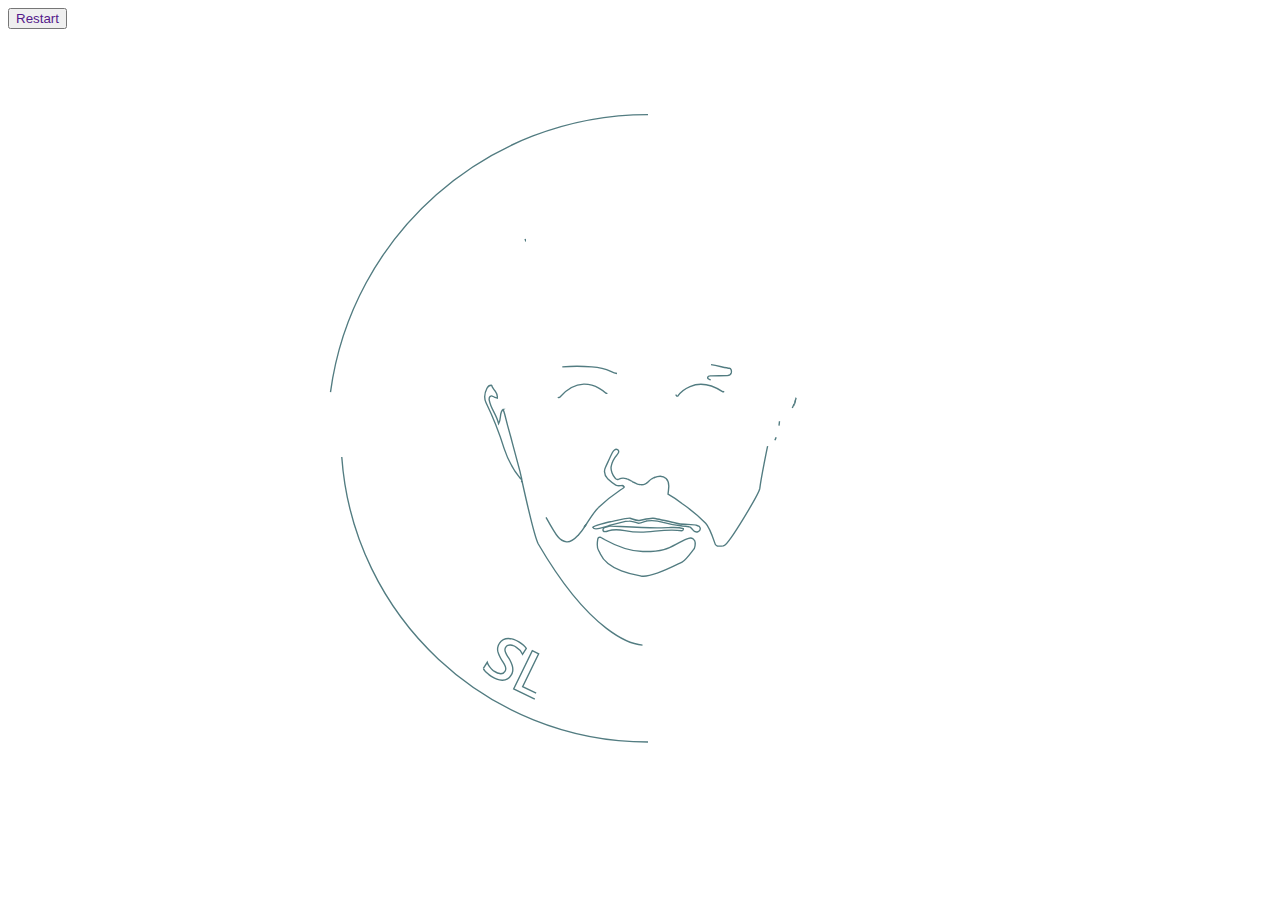
<file: LogoPortfolio/index.html>
<!DOCTYPE html>
<html>

<head>
  <meta charset="utf-8" />
  <meta name="viewport" content="width=device-width, initial-scale=1, shrink-to-fit=no" />
  <meta name="description" content="Logo for Portfolio" />
  <meta name="author" content="Slava Kittel" />

  <title>Slava Kittel</title>

  <!-- Bootstrap Core CSS -->
  <!-- <link href="vendor/bootstrap/css/bootstrap.min.css" rel="stylesheet" type="text/css" /> -->

  <!-- Custom CSS -->
  <link href="css/mystylishLogo.css" rel="stylesheet" type="text/css" />
</head>

<button id="button" ><a style="text-decoration: none;" href="">Restart</a></button>
<body>
  <div class="loadedUp">
    <div id="loader-wrapper">
    <div class="">
      <div class="">
        <div id="containerSlider2">
          <svg id="Layer_1" data-name="Layer 1"  viewBox="0 0 524.25 493.25">
            <defs>
              <style type="text/css">
                .st0 {
                  fill: none;
                  stroke: #527c81;
                  stroke-width: 1;
                  stroke-miterlimit: 10;
                }

                .st1 {
                  fill: none;
                  stroke: #527c81;
                  stroke-width: 1;
                  stroke-miterlimit: 10;
                }

                .st2 {
                  fill: none;
                  stroke: #527c81;
                  stroke-width: 1;
                  stroke-miterlimit: 1;
                }
              </style>
              <clipPath id="clip-path" transform="translate(-140.93 -119.29)">
                <rect class="cls-1" x="141.05" y="119.42" width="524" height="493" />
              </clipPath>
            </defs>
            <g class="cls-2">
              <path class="st1 fill on"
                d="M516.45,329.87c-.09.37-.18.65-.27,1,0-.09.09-.19.09-.28.09-.37.18-.64.28-1s.09-.55.18-.74C516.64,329.14,516.55,329.51,516.45,329.87Zm0,0c-.09.37-.18.65-.27,1,0-.09.09-.19.09-.28.09-.37.18-.64.28-1s.09-.55.18-.74C516.64,329.14,516.55,329.51,516.45,329.87Zm0,0c-.09.37-.18.65-.27,1,0-.09.09-.19.09-.28.09-.37.18-.64.28-1s.09-.55.18-.74C516.64,329.14,516.55,329.51,516.45,329.87Zm0,0c-.09.37-.18.65-.27,1,0-.09.09-.19.09-.28.09-.37.18-.64.28-1s.09-.55.18-.74C516.64,329.14,516.55,329.51,516.45,329.87Zm0,0c-.09.37-.18.65-.27,1,0-.09.09-.19.09-.28.09-.37.18-.64.28-1s.09-.55.18-.74C516.64,329.14,516.55,329.51,516.45,329.87Zm0,0c-.09.37-.18.65-.27,1,0-.09.09-.19.09-.28.09-.37.18-.64.28-1s.09-.55.18-.74C516.64,329.14,516.55,329.51,516.45,329.87Zm0,0c-.09.37-.18.65-.27,1,0-.09.09-.19.09-.28.09-.37.18-.64.28-1s.09-.55.18-.74C516.64,329.14,516.55,329.51,516.45,329.87Zm0,0c-.09.37-.18.65-.27,1,0-.09.09-.19.09-.28.09-.37.18-.64.28-1s.09-.55.18-.74C516.64,329.14,516.55,329.51,516.45,329.87Zm0,0c-.09.37-.18.65-.27,1,0-.09.09-.19.09-.28.09-.37.18-.64.28-1s.09-.55.18-.74C516.64,329.14,516.55,329.51,516.45,329.87Zm0,0c-.09.37-.18.65-.27,1,0-.09.09-.19.09-.28.09-.37.18-.64.28-1s.09-.55.18-.74C516.64,329.14,516.55,329.51,516.45,329.87Zm0,0c-.09.37-.18.65-.27,1,0-.09.09-.19.09-.28.09-.37.18-.64.28-1s.09-.55.18-.74C516.64,329.14,516.55,329.51,516.45,329.87Zm0,0c-.09.37-.18.65-.27,1,0-.09.09-.19.09-.28.09-.37.18-.64.28-1s.09-.55.18-.74C516.64,329.14,516.55,329.51,516.45,329.87Zm0,0c-.09.37-.18.65-.27,1,0-.09.09-.19.09-.28.09-.37.18-.64.28-1s.09-.55.18-.74C516.64,329.14,516.55,329.51,516.45,329.87Zm0,0c-.09.37-.18.65-.27,1,0-.09.09-.19.09-.28.09-.37.18-.64.28-1s.09-.55.18-.74C516.64,329.14,516.55,329.51,516.45,329.87Zm0,0c-.09.37-.18.65-.27,1,0-.09.09-.19.09-.28.09-.37.18-.64.28-1s.09-.55.18-.74C516.64,329.14,516.55,329.51,516.45,329.87Zm0,0c-.09.37-.18.65-.27,1,0-.09.09-.19.09-.28.09-.37.18-.64.28-1s.09-.55.18-.74C516.64,329.14,516.55,329.51,516.45,329.87Zm0,0c-.09.37-.18.65-.27,1,0-.09.09-.19.09-.28.09-.37.18-.64.28-1s.09-.55.18-.74C516.64,329.14,516.55,329.51,516.45,329.87Zm0,0c-.09.37-.18.65-.27,1,0-.09.09-.19.09-.28.09-.37.18-.64.28-1s.09-.55.18-.74C516.64,329.14,516.55,329.51,516.45,329.87Zm0,0c-.09.37-.18.65-.27,1,0-.09.09-.19.09-.28.09-.37.18-.64.28-1s.09-.55.18-.74C516.64,329.14,516.55,329.51,516.45,329.87Zm0,0c-.09.37-.18.65-.27,1,0-.09.09-.19.09-.28.09-.37.18-.64.28-1s.09-.55.18-.74C516.64,329.14,516.55,329.51,516.45,329.87Zm0,0c-.09.37-.18.65-.27,1,0-.09.09-.19.09-.28.09-.37.18-.64.28-1s.09-.55.18-.74C516.64,329.14,516.55,329.51,516.45,329.87Zm0,0c-.09.37-.18.65-.27,1,0-.09.09-.19.09-.28.09-.37.18-.64.28-1s.09-.55.18-.74C516.64,329.14,516.55,329.51,516.45,329.87Zm0,0c-.09.37-.18.65-.27,1,0-.09.09-.19.09-.28.09-.37.18-.64.28-1s.09-.55.18-.74C516.64,329.14,516.55,329.51,516.45,329.87Z"
                transform="translate(-140.93 -119.29)" />
              <path class="st1 fill on" d="M413.31,387c.09,0,.18-.09.27-.09A.33.33,0,0,0,413.31,387Z"
                transform="translate(-140.93 -119.29)" />
              <path class="st1 fill on" d="M439.46,429.89Z" transform="translate(-140.93 -119.29)" />
              <path class="st1 fill on" d="M413.31,387c.09,0,.18-.09.27-.09A.33.33,0,0,0,413.31,387Z"
                transform="translate(-140.93 -119.29)" />
              <polygon class="st1 fill on" points="178.63 94.36 178.63 94.45 178.44 94.17 178.63 94.36" />
              <path class="st1 fill on" d="M374.63,435.69Z" transform="translate(-140.93 -119.29)" />
              <path class="st1 fill on"
                d="M515.9,331.62c0,.1-.09.19-.09.28.09-.28.27-.55.37-.92A4,4,0,0,1,515.9,331.62Zm-.64,1.66c-.83,1.84-1.75,3.78-2.49,5.8.74-1.93,1.57-3.77,2.39-5.52a5.22,5.22,0,0,0,.46-1.11C515.53,332.73,515.35,333,515.26,333.28Zm-11,15.84c.18-1.1.27-2.12.37-3.22C504.57,346.91,504.39,348,504.3,349.12Zm-3,10.69a24.66,24.66,0,0,0,.92-2.31A24.66,24.66,0,0,1,501.26,359.81ZM413.31,387c.09,0,.18-.09.27-.09A.33.33,0,0,0,413.31,387Z"
                transform="translate(-140.93 -119.29)" />
              <path class="st1 fill on"
                d="M357.87,428.88h0a.36.36,0,0,0,.09-.19A.36.36,0,0,1,357.87,428.88Zm5.8-7.74a68,68,0,0,1-5.71,7.64c0,.1-.09.1-.09.19v.09a57.52,57.52,0,0,0,5.8-7.92C363.76,421.05,363.76,421.14,363.67,421.14Zm-44.3-207.67.18.27v-.09Z"
                transform="translate(-140.93 -119.29)" />
              <path class="st1 fill on"
                d="M319.55,213.65v.09l-.18-.27ZM309.42,358.88h0m6.93,31h.76l-.39-2.18a1.78,1.78,0,0,1-.57.15,67.81,67.81,0,0,1-12-22,236.19,236.19,0,0,0-13.26-33.61c-1.65-3.59-.92-7.09.74-10.32.46-.92,1.93-2.21,3-2.21h.18a.09.09,0,0,1,.09.1c.28.18.28.46.37.46s.09.18.09.27.1.28.19.46.09.37.27.46a.31.31,0,0,0,.1.19,19.09,19.09,0,0,0,1.75,2.39c.92,1.38,1.84,2.77,1.47,4.7v.28c-.74-.28-1.47-.46-2.21-.74s-1.38-.83-2-.83a1.32,1.32,0,0,0-.92.37c-1.29.92-.83,2.21-.55,3.5,1.1,5.71,5.16,9.85,6.63,16.39,2.3-3.59.28-8.38,3.41-10.41a.09.09,0,0,0-.09.1c.46,1.19.82,2.3,1.19,3.59.65,2.48,1.38,5.34,2.12,8.29l2.4,8.65c2.3,8.84,4.78,18.05,6.63,24.87.09.46,1.1,4.79,1.1,4.79l.37,2.21c3,13.54,9.67,41.63,11.79,45.49C371,507.16,402.35,509,406.31,509c20.9,0,39.41,0,81.59-79.11,4.88-10.68,8.38-32,9.49-41.9l.28-2.77a.69.69,0,0,1-.46-.09.87.87,0,0,1-.46-.83,2.88,2.88,0,0,0,.27-.83c2.3-5.89,1.66-12.24,2.76-18.23.1-.46.19-.92.28-1.38a15.67,15.67,0,0,1,.55-1.94c.19-.46.28-.92.46-1.38.1-.27.19-.46.28-.73a24.66,24.66,0,0,0,.92-2.31c.46-1.29.83-2.58,1.2-3.86.09-.37.18-.83.27-1.2.28-1.11.46-2.12.65-3.23s.28-2.11.37-3.22c.09-.74.09-1.47.18-2.21a15.17,15.17,0,0,0,.09-2,3,3,0,0,1,.1-.93c.46-.92.82-1.84,1.19-2.76s.83-1.84,1.2-2.76a1.36,1.36,0,0,1,.64.37c.19.09.37.27.56.37,2,1.84.73,5.06,2.21,7.92l.09.09a.89.89,0,0,0,.28.09.19.19,0,0,0,.18-.18,3,3,0,0,0,.18-.65.34.34,0,0,1,.1-.28v-.18a5.38,5.38,0,0,1,.18-.64c0-.1,0-.1.09-.19v-.18c.09-.28.09-.46.19-.74.18-.64.37-1.2.55-1.75.74-2,1.66-4,2.49-5.8.09-.28.27-.55.36-.83s.1-.37.19-.55.09-.19.09-.28a4.48,4.48,0,0,0,.28-.64v-.1c.09-.36.18-.64.27-1s.19-.74.28-1c0-.09.09-.19.09-.28.09-.37.09-.73.19-1.1.36-1.2.64-2.12.09-2.86-.09-.09-.09-.18-.19-.18a1.36,1.36,0,0,0-.55-.37c-.18-.09-.27-.19-.46-.19s-.28-.09-.46-.09h-.18a4.75,4.75,0,0,0-2.21,1c-.56.27-1.11.46-1.66.73a.86.86,0,0,1-.46.09,5.72,5.72,0,0,1-.09-1.19v-.37c.18-.46.36-1,.55-1.57a10.43,10.43,0,0,1,.37-1,1.34,1.34,0,0,0,.18-.64c.09-.19.18-.28.28-.46a22.1,22.1,0,0,0,1.38-2.49,6,6,0,0,0,.37-1.11.47.47,0,0,1,.18-.36c0-.1.09-.19.19-.28a.35.35,0,0,1,.09-.28h.27a5.05,5.05,0,0,1,3.13,2c2.4,2.85,3.41,6.26,1.94,10a221.88,221.88,0,0,0-11,34.53c-1.66,7.65-5.44,15.29-10.13,22.11l-.3.33-.39,0-.12,2.62.62,0a2.84,2.84,0,0,0,1.38-1c5.53-7.83,9.31-16,11-23.58a218.81,218.81,0,0,1,11-34.16c1.48-4,.92-8-1.75-12.16a6.58,6.58,0,0,0-4.79-2.86H515a83.1,83.1,0,0,1,1.84-8.56c10.22-32.05,7.37-61.43-3-90.53a92,92,0,0,0-6.17-14.09c-3.59-6.26-22.84-21.09-28.18-26.06h-.09c-5.8-3.5-11-8.38-18.14-8.94a21.62,21.62,0,0,1-7.09-2.11c-3.23-1.66-6.54-3.14-9.95-4.61-6.63-2.95-21.55-4.14-21.73-4.14-8.57-.46-29.29-.1-29.29-.1-1.57,0-36.75,8.57-38.31,8.94-12.07,2.58-24.59,20.35-23.39,20.44,2.21.19,9.76-7.36,24.31-9.3,13.45-1.75,64.56,8.75,57.93,8.66-.92,0-46-5.44-58.94-3.59-29.11,4.23-36.75,15.38-36.1,17,.46,1.11,3.4,5.62,12.06,3.78A157.18,157.18,0,0,1,348.93,197c12.16-2.12,26.62-3.59,30.12-.27a.42.42,0,0,1-.28.73c-3.59.09-18.88-1.38-47.89,6.73-.46.09-3.5-.37-3.22.09A10.15,10.15,0,0,0,338,209.41c5.71-.73,7.19-.73,4.61.37-5,2.21-8.29,2.58-14.74-.64-4.69-2.4-7.64-9-12.25-8.66a23,23,0,0,0-12.52,5.71c-33.43,23.67-15.29,83-13.45,87.31,2.95,7.18,4.24,14.55,5.71,22a2.29,2.29,0,0,1-.09.73c-.09.65-.18,1.2-.28,1.66h-.18c-1.93,0-4,1.94-4.7,3.32-2.21,4.33-2.48,8.38-.73,12.06a226.35,226.35,0,0,1,13.17,33.25,69.76,69.76,0,0,0,12.34,22.65,2.91,2.91,0,0,0,.73.56,1.93,1.93,0,0,0,.83.18m126.82,44.85a9.45,9.45,0,0,1-.65,3.78c-2.39,3-6.26,8.65-8.93,9.94-6.72,3.23-22.38,11.7-29.93,10.13-.74-.18-23.76-3-29.56-16-.1-.19-.19-.46-.28-.65s-.18-.46-.28-.64c-.27-.46-.55-1-.82-1.47-.83-1.39-.93-5.53-.47-8.2a1.56,1.56,0,0,1,2.22-1.11c.46.28,1,.56,1.56.83a3.73,3.73,0,0,1,1,.65c5.44,3,15.57,8.56,27.91,8.75,17.31.37,20.54-3.69,28.73-7.65.74-.37,2.76-1.19,4.7-1.93A3.52,3.52,0,0,1,443.24,434.77Zm-66.13-11.33a23.29,23.29,0,0,1,3.87-1.1,5,5,0,0,1,1.2-.09c11.05.55,22.19,1.29,33.25,1.29,2.76,0,5.61-.1,8.38-.19,3.68-.09,7.36-.46,10.77.74v.46c-.09.74-.55,1.1-1,1.1h-.19c-9.94-1.56-19.8.74-29.74,1a62.63,62.63,0,0,1-11.7-1.11c-4.05-.74-8-1.2-12.06.28-1.48.46-2.86.92-3.6,0A1.75,1.75,0,0,1,377.11,423.44Zm68.06,2.95c-2.21.92-3-.37-4.23-2a1.45,1.45,0,0,0-.28-.36c-.09-.19-.28-.28-.37-.37s-.28-.19-.37-.28a3.6,3.6,0,0,0-.83-.46c-.18-.09-.27-.18-.46-.18a21.68,21.68,0,0,0-4.79-.56,72.12,72.12,0,0,1-14-2.57,25.65,25.65,0,0,0-11.42-1.11c-.28,0-.46.09-.74.09h-.18c-1,.28-4.89,2-5.9,1.57-.74-.37-5.52-1.66-6.35-1.48l-2.77.19c-5,1.29-7.55,1.75-11.88,2.85-.09.1-4.6,1.48-6.35,2s-4.7,1.38-5.62-.55c.65-.92,10.87-3.87,12.89-4.06s12.53-3,14.19-2.57,4.69,1.93,6.72,1.65,7.46-1.84,10.13-1.65,15.84,3.4,18.79,4,10.86.46,12.52,1.1a22,22,0,0,0,2.3.83C447,423.44,447.75,425.29,445.17,426.39ZM413.31,387a.33.33,0,0,1,.27-.09C413.49,386.88,413.4,387,413.31,387ZM496,364c-.28,1.2-4.79,23-5.71,30.85-.55,3.87-22.1,39.88-25.79,41.44-.27.1-.64.28-.92.37a12.49,12.49,0,0,1-4.14.09c-.37-.09-.46.1-1.48-1-.27-.27-3.59-11.88-7.09-15.56a113.35,113.35,0,0,0-17-14.18,66.82,66.82,0,0,0-10.4-7.1c.18-1.38.37-2.85.46-4.32.73-6.17-2.95-9.58-8.29-8.39a6,6,0,0,0-1.11.37c-.18.1-.46.1-.55.19s-.18.09-.27.09-.19.09-.28.09-.19.09-.28.09-.18.1-.27.1-.28.18-.46.27a8.68,8.68,0,0,1-1,.55,6,6,0,0,0-1.65,1.39c-.47.46-.93.92-1.39,1.29s-.73.46-1,.64c-.09.09-.28.09-.37.18a6.06,6.06,0,0,1-3.31.65h-.37c-.28,0-.55-.09-.83-.09s-.28-.1-.46-.1l-.83-.27c-.18-.09-.28-.09-.46-.19a4.1,4.1,0,0,1-.64-.27,2.7,2.7,0,0,1-.74-.37l-.55-.28c-.1,0-.1-.09-.19-.09a13.08,13.08,0,0,0-1.2-.64,4.85,4.85,0,0,0-1.19-.65c-.19-.09-.28-.18-.46-.27s-.65-.28-.92-.46a4.73,4.73,0,0,0-1.48-.56c-.18-.09-.37-.09-.46-.18a7.51,7.51,0,0,0-5.25.37.75.75,0,0,0-.37.18h-.09c-.46.28-1,.09-1.56-.28-.1-.09-.28-.18-.37-.27s-.09-.09-.19-.19-.18-.18-.18-.27c-1.75-1.84-3.32-5.62-2.86-8.2a17.2,17.2,0,0,1,4.06-8.29c1-1.29,2.39-3,.55-4.14-1.57-.92-3,.83-3.78,2.3-1.75,3.5-3.31,7.09-5,10.68-1.57,3.32-.55,5.9,1.84,8.48a30,30,0,0,0,5.71,4.33,2.07,2.07,0,0,0,.46.27c2,.83,5.71-.74,5.07.74,1,.18.92.74-1.94,2.39a118.69,118.69,0,0,0-16,12.8l-.09.1c-2,1.56-4.15,4.69-8.84,12,0,.09-.1.18-.19.27s-.09.19-.18.28l.09-.09a56.5,56.5,0,0,1-5.89,7.92l-.1.09c-2.57,2.76-5.43,4.88-8.19,4.61-5.07-.65-6.91-3.32-15.29-18.42-2.58-4.61-5.34-9.21-12.71-36.47-3.31-12.44-9.39-26.07-13.35-52.22-1.66-11.33.83-20.91,2.3-26.06,3.13-11,8.29-29.57,9.76-33.53,2.95-7.55,15.2-21.09,18.7-25a2.68,2.68,0,0,1,.27-.56v-.09c1-2.85,4.79-15.1,4.88-15.19,4.79-8.48,37.39,20.53,50.1,23.2,19.9,4.15,36.93-2.39,56.27,6.91,26.8,12.89,26.62,21.18,32.24,25a8.83,8.83,0,0,0,1,.74,33.3,33.3,0,0,1,2.85,2.3,8.64,8.64,0,0,1,.93.83l.82.83c7.37,7.27,11.15,16.57,11.42,27.26.1,11.69-.92,23.39-1.65,35.09-.28,5.15-1.38,10.22-2.12,15.38V364Z"
                transform="translate(-140.93 -119.29)" />
              <path class="st1 fill on"
                d="M363.76,421.05a56.5,56.5,0,0,1-5.89,7.92l-.1.09a.31.31,0,0,0,.1-.18c0-.1.09-.1.09-.19.92-1.38,2.3-3.31,4.33-5.8a14,14,0,0,1,1.47-1.84Z"
                transform="translate(-140.93 -119.29)" />
              <path class="st1 fill on"
                d="M386.32,311.18c-5-.74-5.89-4.14-18.32-4.88a134.74,134.74,0,0,0-21.65,0c-1.93,0-3.59.37-4.51,2.3a2,2,0,0,0,.92,2.86c1.75.82,3.41,3,5.62.82a5.13,5.13,0,0,1,4.14-1.28c1.75.09,3.41.82,3.78,2.57.37,2-1.66,2.12-3,2.49a50.28,50.28,0,0,0-6.54,2c-3.5,1.56-8,4.33-7.37,7.55a16.14,16.14,0,0,1,.28,2.95,9.28,9.28,0,0,0,7.55,9.48,7.49,7.49,0,0,0,4.24-.46c2.49-.92,3.87-2.58,1.47-3.5a13,13,0,0,1-4.88-4.05,1.86,1.86,0,0,1-.37-1.75c1.66-2.21,4.06-4.88,6.63-4.05,1.29.37,1.2,1.47.93,2.67a7.33,7.33,0,0,0-.47,2.48,7.1,7.1,0,1,0,14.19,0,7.48,7.48,0,0,0-.19-1.56c.28-2.4,4-2.4,6-1.2,16.67,11.79.46,5.62-4.42,7.74-1.84.83-4.51,4.42-3.59,6.63,1.19,2.67,17.22,8.1,19.89,7.09.28-.09.74-.28.83-.46,1.84-3.87,5.89-6.45,5.89-11.51,0-4.15-.73-8.38,1.11-12.53C397.47,316.89,393.6,311.36,386.32,311.18Zm-7.09,14.18a.83.83,0,0,1-1.1,0c-.1-.09-6.73-6.63-16-6.44-6.17.18-12.06,3.31-17.5,9.48a.76.76,0,0,1-.55.28,1.21,1.21,0,0,1-.55-.19.82.82,0,0,1-.09-1.1c5.8-6.45,12.06-9.86,18.69-9.95,9.86-.27,16.86,6.63,17.13,6.91S379.51,325,379.23,325.36Z"
                transform="translate(-140.93 -119.29)" />
              <path class="st1 fill on"
                d="M454.57,315.88c-1-.46-2.58-.56-2.21-2s1.84-.92,2.94-1c3.78-.09,7.55-.09,11.33-.19,1.38-.09,2.58-.55,2.95-2.12.27-1.38-.19-3.13-1.48-3.22-3.4-.27-20.44-5-25.78-3.5-8.84,2.4-17.41,5.34-26.16,8-2.76.93-3.22,3-3,5.44s1.48,3.31,4,3c3.13-.28,2.4,1.56,1.57,3.4-2.4,5.16-2.67,10.32,1.47,14.56,4.51,4.69,11,5.15,16.95,6.72,3.31.92,2.85-2.3,4.23-3.32,1.75-1.19,5.81-.27,5.16-3.59-.37-1.56-3.87-2.49-6-3.77-.28-.19-.56-.28-.83-.47-2-1.1-6.73-1.1-5.81-3.86.83-2.4,6.73-11.52,7.92-5.07.1.65-.27,1.2-.27,1.94a7.09,7.09,0,0,0,7.09,7.09,7.17,7.17,0,0,0,7.18-7.09,14.22,14.22,0,0,0-.55-2.58c-.28-1.84,2.76-.28,3.59.18.19.09,1.11,1.2,1.11,4.51a12.05,12.05,0,0,0-.28,5.07c.28,2,2,2.76,3.13,2,3.32-2.22,7-2.12,10.78-2.12C469.76,324.53,462.76,319.56,454.57,315.88Zm9.67,8.19a.89.89,0,0,1-1.11.28c-20.44-13.17-31.86,2.3-32.32,3a.86.86,0,0,1-.65.27.51.51,0,0,1-.46-.18.76.76,0,0,1-.18-1.1c.09-.19,12.8-17.41,34.53-3.41A1,1,0,0,1,464.24,324.07Z"
                transform="translate(-140.93 -119.29)" />
              <path class="st1 fill on" d="M390.93,393.33" transform="translate(-140.93 -119.29)" />
              <path class="st1 fill on"
                d="M408.9,122.65c-128.63,0-233.28,104.64-233.28,233.27S280.27,589.19,408.9,589.19,642.17,484.55,642.17,355.92C642.17,225.11,539.71,122.65,408.9,122.65Zm0,456.83c-123.26,0-223.56-100.28-223.56-223.56S285.64,132.36,408.9,132.36c125.37,0,223.55,98.2,223.55,223.56C632.45,479.2,532.17,579.48,408.9,579.48Z"
                transform="translate(-140.93 -119.29)" />
              <path class="st1 fill onText"
                d="M289,525.87l2.85-4.45a8.42,8.42,0,0,0,.8,1.89,12.81,12.81,0,0,0,1.28,1.86,15.32,15.32,0,0,0,1.56,1.65,11.3,11.3,0,0,0,1.61,1.26,8.61,8.61,0,0,0,4.64,1.69,3.57,3.57,0,0,0,3-1.78,3.43,3.43,0,0,0,.58-1.9,5.71,5.71,0,0,0-.45-2,15.24,15.24,0,0,0-1.19-2.28c-.5-.81-1-1.67-1.63-2.57s-1.1-2-1.55-3a12.82,12.82,0,0,1-1-2.88,7.75,7.75,0,0,1,0-2.84,7.67,7.67,0,0,1,1.18-2.91,7.13,7.13,0,0,1,2.87-2.66,8.25,8.25,0,0,1,3.61-.84,12,12,0,0,1,3.92.66,17.27,17.27,0,0,1,3.8,1.83q4.09,2.63,5.37,4.74l-2.73,4.28a11.31,11.31,0,0,0-4.69-5.26,11.78,11.78,0,0,0-2-1,6.65,6.65,0,0,0-2.1-.49,4.33,4.33,0,0,0-1.91.28,3.15,3.15,0,0,0-1.49,1.28,3.57,3.57,0,0,0-.6,1.74,4.66,4.66,0,0,0,.32,1.85A12.94,12.94,0,0,0,306,516q.69,1.14,1.65,2.58c.6,1,1.14,2.1,1.62,3.13a14.71,14.71,0,0,1,1,3.09,9.1,9.1,0,0,1,.11,3,7.49,7.49,0,0,1-1.14,3,7.34,7.34,0,0,1-6.52,3.68,11.63,11.63,0,0,1-3.91-.76,20.88,20.88,0,0,1-4-2,15,15,0,0,1-1.54-1.13,22.66,22.66,0,0,1-1.77-1.54,20.65,20.65,0,0,1-1.6-1.67A7,7,0,0,1,289,525.87Z"
                transform="translate(-140.93 -119.29)" />
              <path class="st1 fill onText" d="M326.48,548.32l-15.4-7.52L324.65,513l4.62,2.26L317.6,539.16l10.78,5.26Z"
                transform="translate(-140.93 -119.29)" />
              <path class="st1 fill onText"
                d="M357.34,559,352,557.27l-.18-8.35-11.57-3.8-5,6.65L329.9,550l20.66-25.79,5.5,1.8Zm-5.53-14.51-.23-13.07a13.18,13.18,0,0,1,.22-2l-.09,0a12.46,12.46,0,0,1-1,1.71l-7.89,10.4Z"
                transform="translate(-140.93 -119.29)" />
              <path class="st1 fill onText"
                d="M390.17,533.55,373.65,562,368,561l-5.16-32.42,5.52,1L371.65,554a15.17,15.17,0,0,1,.08,2.67l.08,0a13.56,13.56,0,0,1,1.1-2.5l11.91-21.65Z"
                transform="translate(-140.93 -119.29)" />
              <path class="st1 fill onText"
                d="M413.28,565.37l-5.62-.27-2.41-8-12.16-.57-3,7.74-5.61-.26,13-30.38,5.78.28Zm-9.2-12.52-3.7-12.53a12.9,12.9,0,0,1-.32-2H400a12.67,12.67,0,0,1-.52,1.91l-4.83,12.14Z"
                transform="translate(-140.93 -119.29)" />
              <path class="st1 fill onText"
                d="M454.67,560.36l-6.61,1L435.25,549a7.32,7.32,0,0,1-.89-.95h-.09l2.33,15.06-5.08.79-4.73-30.59,5.08-.79,2.22,14.38h.09a7.06,7.06,0,0,1,.56-1.16l8.2-14.92,6.08-.94-9.74,16.54Z"
                transform="translate(-140.93 -119.29)" />
              <path class="st1 fill onText" d="M464.31,557.51l-5.11,1.34-7.81-30,5.12-1.34Z"
                transform="translate(-140.93 -119.29)" />
              <path class="st1 fill onText"
                d="M482.21,523.41l-8.35,3,9.11,25-4.83,1.76-9.11-25-8.33,3-1.5-4.1,21.52-7.85Z"
                transform="translate(-140.93 -119.29)" />
              <path class="st1 fill onText"
                d="M504.07,512l-7.86,4.16,12.41,23.51-4.54,2.4-12.42-23.52-7.84,4.15-2-3.86L502,508.14Z"
                transform="translate(-140.93 -119.29)" />
              <path class="st1 fill onText"
                d="M536.85,521.48l-14.22,10-17.79-25.33,13.66-9.59,2.5,3.57-9.45,6.63,5,7.17,8.7-6.11,2.5,3.55-8.71,6.11,5.26,7.49,10-7Z"
                transform="translate(-140.93 -119.29)" />
              <path class="st1 fill onText" d="M555.61,505.12l-12.79,11.42-20.61-23.1L526,490l17.72,19.86,9-8Z"
                transform="translate(-140.93 -119.29)" />
            </g>
          </svg>
        </div>
      </div>
    </div>
  </div>
</div>
  <script src="js/animeLogo.min.js"></script>
  <script src="js/mystylishLogo.js"></script>
  <script src="js/jquery-1.9.1Logo.min.js"></script>
  <script>
    $(document).ready(function () {

      setTimeout(function () {
        $('body').addClass('loaded');
        console.log("test2");
      }, 4200); //4200

      setTimeout(function () {
        $('div').removeClass("loadedUp");
        console.log("test");
      }, 100); //4200

    // });
    // $(document).ready(function () {

    //   setTimeout(logoAnimation, 7000);

    });
  </script>
</body>

</html>
</file>
<file: css/universal-parallax.css>
.parallax__container {
	clip: rect(0, auto, auto, 0);
	height: 100%;
	left: 0;
	overflow: hidden;
	position: absolute;
	top: 0;
	width: 100%;
	z-index: -100;
}
.parallax__container .parallax {
	/* can be put in a seperate class for better control */
	background-position: center;
	background-repeat: no-repeat;
	background-size: cover;
	/* --------------------------- */
	position: fixed;
	top: 0;
	-webkit-transform: translate3d(0, 0, 0);
	transform: translate3d(0, 0, 0);
	-webkit-transform-style: preserve-3d;
	transform-style: preserve-3d;
	width: 100%;
}
</file>
<file: vendor/simple-line-icons/css/simple-line-icons.css>
@font-face {
  font-family: 'simple-line-icons';
  src: url('../fonts/Simple-Line-Icons.eot?v=2.4.0');
  src: url('../fonts/Simple-Line-Icons.eot?v=2.4.0#iefix') format('embedded-opentype'), url('../fonts/Simple-Line-Icons.woff2?v=2.4.0') format('woff2'), url('../fonts/Simple-Line-Icons.ttf?v=2.4.0') format('truetype'), url('../fonts/Simple-Line-Icons.woff?v=2.4.0') format('woff'), url('../fonts/Simple-Line-Icons.svg?v=2.4.0#simple-line-icons') format('svg');
  font-weight: normal;
  font-style: normal;
}
/*
 Use the following CSS code if you want to have a class per icon.
 Instead of a list of all class selectors, you can use the generic [class*="icon-"] selector, but it's slower:
*/
.icon-user,
.icon-people,
.icon-user-female,
.icon-user-follow,
.icon-user-following,
.icon-user-unfollow,
.icon-login,
.icon-logout,
.icon-emotsmile,
.icon-phone,
.icon-call-end,
.icon-call-in,
.icon-call-out,
.icon-map,
.icon-location-pin,
.icon-direction,
.icon-directions,
.icon-compass,
.icon-layers,
.icon-menu,
.icon-list,
.icon-options-vertical,
.icon-options,
.icon-arrow-down,
.icon-arrow-left,
.icon-arrow-right,
.icon-arrow-up,
.icon-arrow-up-circle,
.icon-arrow-left-circle,
.icon-arrow-right-circle,
.icon-arrow-down-circle,
.icon-check,
.icon-clock,
.icon-plus,
.icon-minus,
.icon-close,
.icon-event,
.icon-exclamation,
.icon-organization,
.icon-trophy,
.icon-screen-smartphone,
.icon-screen-desktop,
.icon-plane,
.icon-notebook,
.icon-mustache,
.icon-mouse,
.icon-magnet,
.icon-energy,
.icon-disc,
.icon-cursor,
.icon-cursor-move,
.icon-crop,
.icon-chemistry,
.icon-speedometer,
.icon-shield,
.icon-screen-tablet,
.icon-magic-wand,
.icon-hourglass,
.icon-graduation,
.icon-ghost,
.icon-game-controller,
.icon-fire,
.icon-eyeglass,
.icon-envelope-open,
.icon-envelope-letter,
.icon-bell,
.icon-badge,
.icon-anchor,
.icon-wallet,
.icon-vector,
.icon-speech,
.icon-puzzle,
.icon-printer,
.icon-present,
.icon-playlist,
.icon-pin,
.icon-picture,
.icon-handbag,
.icon-globe-alt,
.icon-globe,
.icon-folder-alt,
.icon-folder,
.icon-film,
.icon-feed,
.icon-drop,
.icon-drawer,
.icon-docs,
.icon-doc,
.icon-diamond,
.icon-cup,
.icon-calculator,
.icon-bubbles,
.icon-briefcase,
.icon-book-open,
.icon-basket-loaded,
.icon-basket,
.icon-bag,
.icon-action-undo,
.icon-action-redo,
.icon-wrench,
.icon-umbrella,
.icon-trash,
.icon-tag,
.icon-support,
.icon-frame,
.icon-size-fullscreen,
.icon-size-actual,
.icon-shuffle,
.icon-share-alt,
.icon-share,
.icon-rocket,
.icon-question,
.icon-pie-chart,
.icon-pencil,
.icon-note,
.icon-loop,
.icon-home,
.icon-grid,
.icon-graph,
.icon-microphone,
.icon-music-tone-alt,
.icon-music-tone,
.icon-earphones-alt,
.icon-earphones,
.icon-equalizer,
.icon-like,
.icon-dislike,
.icon-control-start,
.icon-control-rewind,
.icon-control-play,
.icon-control-pause,
.icon-control-forward,
.icon-control-end,
.icon-volume-1,
.icon-volume-2,
.icon-volume-off,
.icon-calendar,
.icon-bulb,
.icon-chart,
.icon-ban,
.icon-bubble,
.icon-camrecorder,
.icon-camera,
.icon-cloud-download,
.icon-cloud-upload,
.icon-envelope,
.icon-eye,
.icon-flag,
.icon-heart,
.icon-info,
.icon-key,
.icon-link,
.icon-lock,
.icon-lock-open,
.icon-magnifier,
.icon-magnifier-add,
.icon-magnifier-remove,
.icon-paper-clip,
.icon-paper-plane,
.icon-power,
.icon-refresh,
.icon-reload,
.icon-settings,
.icon-star,
.icon-symbol-female,
.icon-symbol-male,
.icon-target,
.icon-credit-card,
.icon-paypal,
.icon-social-tumblr,
.icon-social-twitter,
.icon-social-facebook,
.icon-social-instagram,
.icon-social-linkedin,
.icon-social-pinterest,
.icon-social-github,
.icon-social-google,
.icon-social-reddit,
.icon-social-skype,
.icon-social-dribbble,
.icon-social-behance,
.icon-social-foursqare,
.icon-social-soundcloud,
.icon-social-spotify,
.icon-social-stumbleupon,
.icon-social-youtube,
.icon-social-dropbox,
.icon-social-vkontakte,
.icon-social-steam {
  font-family: 'simple-line-icons';
  speak: none;
  font-style: normal;
  font-weight: normal;
  font-variant: normal;
  text-transform: none;
  line-height: 1;
  /* Better Font Rendering =========== */
  -webkit-font-smoothing: antialiased;
  -moz-osx-font-smoothing: grayscale;
}
.icon-user:before {
  content: "\e005";
}
.icon-people:before {
  content: "\e001";
}
.icon-user-female:before {
  content: "\e000";
}
.icon-user-follow:before {
  content: "\e002";
}
.icon-user-following:before {
  content: "\e003";
}
.icon-user-unfollow:before {
  content: "\e004";
}
.icon-login:before {
  content: "\e066";
}
.icon-logout:before {
  content: "\e065";
}
.icon-emotsmile:before {
  content: "\e021";
}
.icon-phone:before {
  content: "\e600";
}
.icon-call-end:before {
  content: "\e048";
}
.icon-call-in:before {
  content: "\e047";
}
.icon-call-out:before {
  content: "\e046";
}
.icon-map:before {
  content: "\e033";
}
.icon-location-pin:before {
  content: "\e096";
}
.icon-direction:before {
  content: "\e042";
}
.icon-directions:before {
  content: "\e041";
}
.icon-compass:before {
  content: "\e045";
}
.icon-layers:before {
  content: "\e034";
}
.icon-menu:before {
  content: "\e601";
}
.icon-list:before {
  content: "\e067";
}
.icon-options-vertical:before {
  content: "\e602";
}
.icon-options:before {
  content: "\e603";
}
.icon-arrow-down:before {
  content: "\e604";
}
.icon-arrow-left:before {
  content: "\e605";
}
.icon-arrow-right:before {
  content: "\e606";
}
.icon-arrow-up:before {
  content: "\e607";
}
.icon-arrow-up-circle:before {
  content: "\e078";
}
.icon-arrow-left-circle:before {
  content: "\e07a";
}
.icon-arrow-right-circle:before {
  content: "\e079";
}
.icon-arrow-down-circle:before {
  content: "\e07b";
}
.icon-check:before {
  content: "\e080";
}
.icon-clock:before {
  content: "\e081";
}
.icon-plus:before {
  content: "\e095";
}
.icon-minus:before {
  content: "\e615";
}
.icon-close:before {
  content: "\e082";
}
.icon-event:before {
  content: "\e619";
}
.icon-exclamation:before {
  content: "\e617";
}
.icon-organization:before {
  content: "\e616";
}
.icon-trophy:before {
  content: "\e006";
}
.icon-screen-smartphone:before {
  content: "\e010";
}
.icon-screen-desktop:before {
  content: "\e011";
}
.icon-plane:before {
  content: "\e012";
}
.icon-notebook:before {
  content: "\e013";
}
.icon-mustache:before {
  content: "\e014";
}
.icon-mouse:before {
  content: "\e015";
}
.icon-magnet:before {
  content: "\e016";
}
.icon-energy:before {
  content: "\e020";
}
.icon-disc:before {
  content: "\e022";
}
.icon-cursor:before {
  content: "\e06e";
}
.icon-cursor-move:before {
  content: "\e023";
}
.icon-crop:before {
  content: "\e024";
}
.icon-chemistry:before {
  content: "\e026";
}
.icon-speedometer:before {
  content: "\e007";
}
.icon-shield:before {
  content: "\e00e";
}
.icon-screen-tablet:before {
  content: "\e00f";
}
.icon-magic-wand:before {
  content: "\e017";
}
.icon-hourglass:before {
  content: "\e018";
}
.icon-graduation:before {
  content: "\e019";
}
.icon-ghost:before {
  content: "\e01a";
}
.icon-game-controller:before {
  content: "\e01b";
}
.icon-fire:before {
  content: "\e01c";
}
.icon-eyeglass:before {
  content: "\e01d";
}
.icon-envelope-open:before {
  content: "\e01e";
}
.icon-envelope-letter:before {
  content: "\e01f";
}
.icon-bell:before {
  content: "\e027";
}
.icon-badge:before {
  content: "\e028";
}
.icon-anchor:before {
  content: "\e029";
}
.icon-wallet:before {
  content: "\e02a";
}
.icon-vector:before {
  content: "\e02b";
}
.icon-speech:before {
  content: "\e02c";
}
.icon-puzzle:before {
  content: "\e02d";
}
.icon-printer:before {
  content: "\e02e";
}
.icon-present:before {
  content: "\e02f";
}
.icon-playlist:before {
  content: "\e030";
}
.icon-pin:before {
  content: "\e031";
}
.icon-picture:before {
  content: "\e032";
}
.icon-handbag:before {
  content: "\e035";
}
.icon-globe-alt:before {
  content: "\e036";
}
.icon-globe:before {
  content: "\e037";
}
.icon-folder-alt:before {
  content: "\e039";
}
.icon-folder:before {
  content: "\e089";
}
.icon-film:before {
  content: "\e03a";
}
.icon-feed:before {
  content: "\e03b";
}
.icon-drop:before {
  content: "\e03e";
}
.icon-drawer:before {
  content: "\e03f";
}
.icon-docs:before {
  content: "\e040";
}
.icon-doc:before {
  content: "\e085";
}
.icon-diamond:before {
  content: "\e043";
}
.icon-cup:before {
  content: "\e044";
}
.icon-calculator:before {
  content: "\e049";
}
.icon-bubbles:before {
  content: "\e04a";
}
.icon-briefcase:before {
  content: "\e04b";
}
.icon-book-open:before {
  content: "\e04c";
}
.icon-basket-loaded:before {
  content: "\e04d";
}
.icon-basket:before {
  content: "\e04e";
}
.icon-bag:before {
  content: "\e04f";
}
.icon-action-undo:before {
  content: "\e050";
}
.icon-action-redo:before {
  content: "\e051";
}
.icon-wrench:before {
  content: "\e052";
}
.icon-umbrella:before {
  content: "\e053";
}
.icon-trash:before {
  content: "\e054";
}
.icon-tag:before {
  content: "\e055";
}
.icon-support:before {
  content: "\e056";
}
.icon-frame:before {
  content: "\e038";
}
.icon-size-fullscreen:before {
  content: "\e057";
}
.icon-size-actual:before {
  content: "\e058";
}
.icon-shuffle:before {
  content: "\e059";
}
.icon-share-alt:before {
  content: "\e05a";
}
.icon-share:before {
  content: "\e05b";
}
.icon-rocket:before {
  content: "\e05c";
}
.icon-question:before {
  content: "\e05d";
}
.icon-pie-chart:before {
  content: "\e05e";
}
.icon-pencil:before {
  content: "\e05f";
}
.icon-note:before {
  content: "\e060";
}
.icon-loop:before {
  content: "\e064";
}
.icon-home:before {
  content: "\e069";
}
.icon-grid:before {
  content: "\e06a";
}
.icon-graph:before {
  content: "\e06b";
}
.icon-microphone:before {
  content: "\e063";
}
.icon-music-tone-alt:before {
  content: "\e061";
}
.icon-music-tone:before {
  content: "\e062";
}
.icon-earphones-alt:before {
  content: "\e03c";
}
.icon-earphones:before {
  content: "\e03d";
}
.icon-equalizer:before {
  content: "\e06c";
}
.icon-like:before {
  content: "\e068";
}
.icon-dislike:before {
  content: "\e06d";
}
.icon-control-start:before {
  content: "\e06f";
}
.icon-control-rewind:before {
  content: "\e070";
}
.icon-control-play:before {
  content: "\e071";
}
.icon-control-pause:before {
  content: "\e072";
}
.icon-control-forward:before {
  content: "\e073";
}
.icon-control-end:before {
  content: "\e074";
}
.icon-volume-1:before {
  content: "\e09f";
}
.icon-volume-2:before {
  content: "\e0a0";
}
.icon-volume-off:before {
  content: "\e0a1";
}
.icon-calendar:before {
  content: "\e075";
}
.icon-bulb:before {
  content: "\e076";
}
.icon-chart:before {
  content: "\e077";
}
.icon-ban:before {
  content: "\e07c";
}
.icon-bubble:before {
  content: "\e07d";
}
.icon-camrecorder:before {
  content: "\e07e";
}
.icon-camera:before {
  content: "\e07f";
}
.icon-cloud-download:before {
  content: "\e083";
}
.icon-cloud-upload:before {
  content: "\e084";
}
.icon-envelope:before {
  content: "\e086";
}
.icon-eye:before {
  content: "\e087";
}
.icon-flag:before {
  content: "\e088";
}
.icon-heart:before {
  content: "\e08a";
}
.icon-info:before {
  content: "\e08b";
}
.icon-key:before {
  content: "\e08c";
}
.icon-link:before {
  content: "\e08d";
}
.icon-lock:before {
  content: "\e08e";
}
.icon-lock-open:before {
  content: "\e08f";
}
.icon-magnifier:before {
  content: "\e090";
}
.icon-magnifier-add:before {
  content: "\e091";
}
.icon-magnifier-remove:before {
  content: "\e092";
}
.icon-paper-clip:before {
  content: "\e093";
}
.icon-paper-plane:before {
  content: "\e094";
}
.icon-power:before {
  content: "\e097";
}
.icon-refresh:before {
  content: "\e098";
}
.icon-reload:before {
  content: "\e099";
}
.icon-settings:before {
  content: "\e09a";
}
.icon-star:before {
  content: "\e09b";
}
.icon-symbol-female:before {
  content: "\e09c";
}
.icon-symbol-male:before {
  content: "\e09d";
}
.icon-target:before {
  content: "\e09e";
}
.icon-credit-card:before {
  content: "\e025";
}
.icon-paypal:before {
  content: "\e608";
}
.icon-social-tumblr:before {
  content: "\e00a";
}
.icon-social-twitter:before {
  content: "\e009";
}
.icon-social-facebook:before {
  content: "\e00b";
}
.icon-social-instagram:before {
  content: "\e609";
}
.icon-social-linkedin:before {
  content: "\e60a";
}
.icon-social-pinterest:before {
  content: "\e60b";
}
.icon-social-github:before {
  content: "\e60c";
}
.icon-social-google:before {
  content: "\e60d";
}
.icon-social-reddit:before {
  content: "\e60e";
}
.icon-social-skype:before {
  content: "\e60f";
}
.icon-social-dribbble:before {
  content: "\e00d";
}
.icon-social-behance:before {
  content: "\e610";
}
.icon-social-foursqare:before {
  content: "\e611";
}
.icon-social-soundcloud:before {
  content: "\e612";
}
.icon-social-spotify:before {
  content: "\e613";
}
.icon-social-stumbleupon:before {
  content: "\e614";
}
.icon-social-youtube:before {
  content: "\e008";
}
.icon-social-dropbox:before {
  content: "\e00c";
}
.icon-social-vkontakte:before {
  content: "\e618";
}
.icon-social-steam:before {
  content: "\e620";
}
</file>
<file: css/mystylish.css>
.myimg {
  max-height: 700px;
  max-width: 100%;
}

.social-icons {
  margin-top: 20px;
  display: inline-block;
  width: 50px;
  height: 50px;
  font-size: 30px;
  color: rgb(0, 0, 0);
  text-align: center;
  border-radius: 50%;
  vertical-align: middle;
  padding: 5px;
  transition-duration: 300ms;
  transition-property: all;
  transition-timing-function: cubic-bezier(0.7, 1, 0.7, 1);
}

.social-icons:hover {
  color: rgb(71, 135, 219);
  background: rgb(0, 0, 0);
  transition-duration: 300ms;
  transition-property: all;
  transition-timing-function: cubic-bezier(0.7, 1, 0.7, 1);
  text-decoration: none;
}

.mypattern {
  background: linear-gradient(
      90deg,
      rgba(255, 255, 255, 0.1) 0%,
      rgba(255, 250, 250, 0.1) 100%
    ),
    url("../img/pattern.png");
  background-attachment: fixed;
}

.myme {
  height: 100vh;
}

ul {
  list-style: none outside none;
  padding-left: 0;
  margin: 0;
}

.demo .item {
  margin-bottom: 60px;
}

.content-slider h3 {
  margin: 0;
  padding: 70px 0;
}

/* .demo{
  width: 800px;
} */

.widthauto {
  width: 100%;
  border-radius: 15px;
}

@media only screen and (min-width: 768px) {
  .responsive-columntoslider-min {
    display: none;
  }
}

@media only screen and (max-width: 767px) {
  .responsive-columntoslider-max {
    display: none;
  }
}

@media only screen and (min-width: 768px) {
  .responsiveCardsMinWidth {
    display: none;
  }
}

@media only screen and (max-width: 767px) {
  .responsiveCardsMaxWidth {
    display: none;
  }
}

/* ///// inputs /////*/

/* body {
  background-color: #444442;
  padding-top: 85px;
} */

/* h1 {
  font-family: 'Poppins', sans-serif, 'arial';
  font-weight: 600;
  font-size: 72px;
  color: white;
  text-align: center;
}

h4 {
  font-family: 'Roboto', sans-serif, 'arial';
  font-weight: 400;
  font-size: 20px;
  color: #9b9b9b;
  line-height: 1.5;
}  */

input:focus ~ label,
textarea:focus ~ label,
input:valid ~ label,
textarea:valid ~ label {
  font-size: 0.75em;
  color: #999;
  top: -5px;
  -webkit-transition: all 0.225s ease;
  transition: all 0.225s ease;
}

.styled-input {
  float: left;
  margin: 0.7rem 0;
  position: relative;
  border-radius: 7px;
}

@media only screen and (max-width: 768px) {
  .styled-input {
    width: 100%;
  }
}

.styled-input label {
  color: #999;
  padding: 1.3rem 30px 1rem 30px;
  position: absolute;
  top: 10px;
  left: 0;
  -webkit-transition: all 0.25s ease;
  transition: all 0.25s ease;
  pointer-events: none;
}

.styled-input.wide {
  width: 100%;
  max-width: 100%;
}

input,
textarea {
  padding: 30px;
  border: 0;
  width: 100%;
  font-size: 1rem;
  background-color: #f3f3f3;
  color: rgb(0, 0, 0);
  border-radius: 5px;
}

input:focus,
textarea:focus {
  outline: 0;
}

input:focus ~ span,
textarea:focus ~ span {
  width: 100%;
  -webkit-transition: all 0.075s ease;
  transition: all 0.075s ease;
}

textarea {
  width: 100%;
  min-height: 10em;
}

.input-container {
  width: 550px;
  max-width: 100%;
  margin: 20px auto 25px auto;
}

.submit-btn {
  padding: 6px 15px;
  border-radius: 60px;
  background-color: #a2f7ef;
  color: rgb(0, 0, 0);
  font-size: 18px;
  cursor: pointer;
  box-shadow: 0 2px 5px 0 rgba(0, 0, 0, 0.06), 0 2px 10px 0 rgba(0, 0, 0, 0.07);
  -webkit-transition: all 300ms ease;
  transition: all 300ms ease;
}

.submit-btn:hover {
  transform: translateY(6px);
  box-shadow: 0 2px 1px 0 rgba(0, 0, 0, 0.1), 0 2px 1px 0 rgba(0, 0, 0, 0.09);
}

@media (max-width: 768px) {
  .submit-btn {
    width: 100%;
    float: none;
    text-align: center;
  }
}

input[type="checkbox"] + label {
  color: #ccc;
  font-style: italic;
}

input[type="checkbox"]:checked + label {
  color: #f00;
  font-style: normal;
}

/* ----- Start SliderHoverEffect ----- */

.partStrip {
  position: static;
  height: 16.66667%;
  border: 0 solid rgb(2, 2, 2);
  overflow: hidden;
}

.top1 {
  top: -100%;
  position: relative;
}

.top2 {
  top: -200%;
  position: relative;
}

.top3 {
  top: -300%;
  position: relative;
}

.top4 {
  top: -400%;
  position: relative;
}

.top5 {
  top: -500%;
  position: relative;
}

img {
  position: relative;
  transition: margin-left 0.3s ease;
}

#containerSlider {
  position: absolute;
  width: 80vh;           /* width: 80vh; */
  height: 75.5vh;          /* height: 70vh; */
  max-width: 90vw;       /* max-width: 90vw; */
  max-height: 85vw;    /* max-height: 78.7vw; */
  top: 0;
  left: 0;
  right: 0;
  bottom: 0;
  margin: auto;
  border-style: solid;
  border-color: rgb(255, 255, 255);
  border-width: 1.2px;
  overflow: hidden;
  border-radius: 5%;
  cursor: default;
  box-shadow: 0px 0px 300px -100px rgb(224, 224, 224);
}

#containerSlider2 {
  position: absolute;
  width: 80vh;           /* width: 80vh; */
  height: 75.5vh;          /* height: 70vh; */
  max-width: 90vw;       /* max-width: 90vw; */
  max-height: 85vw;    /* max-height: 78.7vw; */
  top: 0;
  left: 0;
  right: 0;
  bottom: 0;
  margin: auto;
  border-style: solid;
  border-color: rgb(209, 208, 208);
  border-width: 0px;
  overflow: hidden;
  border-radius: 20%;
  cursor: default;
}

#containerSlider:hover #leftSlide {
  margin-left: 100%;
}

#containerSlider:hover #rightSlide {
  margin-left: -100%;
}

/* @media only screen and (max-width: calc()) {
  .partStrip {
    max-height: 20vw;
  }

  .top1 {
    top: -20vw;
  }

  .top2 {
    top: -40vw;
  }

  .top3 {
    top: -60vw;
  }
} */

/* ----- End SliderHoverEffect ----- */

/* ----- Start Burger Menu ----- */

.burger-menu {
  position: relative;
  width: 50px;
  height: 50px;
  /* border: solid 1px lightgray; */
}

.burger-menu .line {
  position: absolute;
  left: 14px;
  width: 23px;
  height: 4px;
  border-radius: 3px;
  background-color: rgb(231, 230, 230);
  transition: all 0.5s;
}

.burger-menu .line-1 {
  top: 12px;
}
.burger-menu .line-2 {
  top: 22px;
}
.burger-menu .line-3 {
  top: 32px;
}

.burger-menu.toggled .line-2 {
  opacity: 0;
}
.burger-menu.toggled .line-1 {
  transform: translateY(10px) rotate(45deg);
}
.burger-menu.toggled .line-3 {
  transform: translateY(-10px) rotate(-45deg);
}

/* ----- End Burger Menu ----- */

/* ----- Start Gooey Effect ----- */

.containergooey {
  display: flex;
  justify-content: center;
  align-items: center;
  height: 100vh;
  filter: url("#goo");
}

.button {
  z-index: 99;
  position: absolute;
  display: flex;
  justify-content: center;
  align-items: center;
  width: 350px;
  height: 60px;
  background-color: rgb(78, 195, 216);
  /* background: linear-gradient(45deg, rgb(91, 162, 221), rgb(32, 224, 238)); */
  border-radius: 10px;
  color: rgb(0, 0, 0);
  font-size: 20px;
  letter-spacing: 2px;
  font-weight: 200;
  transition: all 70ms linear;
  user-select: none;
}

.button:hover {
  /* background: linear-gradient(45deg, rgb(66, 149, 218), rgb(26, 181, 192)); */
  transition: background-color 70ms linear;
  background-color: rgb(59, 146, 161);
  color: rgb(255, 255, 255);
}

.button:active {
  border-style: solid;
  border-color: rgb(90, 195, 236);
  border-width: 2px;
  transform: scale(0.99);
}

.social {
  opacity: 1;
  position: relative;
  margin: 8px;
  width: 60px;
  height: 60px;
  border-radius: 10%;
  display: inline-block;
  color: rgb(248, 248, 248);
  font-size: 40px;
  text-align: center;
}

.mail {
  background: #00aced;
}

.facebook {
  background: #3b5998;
}

.linkedin {
  background: #0e76a8;
}

.github {
  background: #211F1F;
}

.clicked {
  opacity: 1;
  transition: 1.9s all cubic-bezier(0.92, -0.03, 0.77, 0.6);
  transform: translateY(79px);
}
.clicked1 {
  opacity: 1;
  transition: 1.65s 0.4s all cubic-bezier(0.92, -0.03, 0.77, 0.6);
  transform: translateY(100px);
}
.clicked2 {
  opacity: 1;
  transition: 1.4s 0.6s all cubic-bezier(0.92, -0.03, 0.77, 0.6);
  transform: translateY(85px);
}
.clicked3 {
  opacity: 1;
  transition: 1.4s 0.8s all cubic-bezier(0.92, -0.03, 0.77, 0.6);
  transform: translateY(115px);
}

/* ----- End Gooey Effect ----- */

/* ----- Start Contact Icon ----- */

.social-btns .btn,
.social-btns .btn:before,
.social-btns .btn .fa {
  -webkit-transition: all 0.45s;
  transition: all 0.45s;
  -webkit-transition-timing-function: cubic-bezier(0.31, -0.105, 0.43, 3);
  transition-timing-function: cubic-bezier(0.31, -0.105, 0.43, 3);
}
.social-btns .btn:before {
  top: 100%;
  left: -120%;
}
.social-btns .btn .fa {
  -webkit-transform: scale(0.8);
  transform: scale(0.8);
}
.social-btns .btn:before {
  background-color: #ffffff;
}

.social-btns .btn:focus .fa.fa-envelope,
.social-btns .btn:hover .fa.fa-envelope {
  color: #4fc8ec;
}
.social-btns .btn.envelope .fa {
  color: #fcfcfc;
}
.social-btns .btn.envelope {
  background-color: #47b6d8;
}

.social-btns .btn:focus .fa.fa-facebook,
.social-btns .btn:hover .fa.fa-facebook {
  color: #3b5998;
}
.social-btns .btn.facebook .fa {
  color: #fcfcfc;
}
.social-btns .btn.facebook {
  background-color: #3b5998;
}

.social-btns .btn:focus .fa.fa-linkedin,
.social-btns .btn:hover .fa.fa-linkedin {
  color: #0e76a8;
}
.social-btns .btn.linkedin .fa {
  color: #fcfcfc;
}
.social-btns .btn.linkedin {
  background-color: #0e76a8;
}

.social-btns .btn:focus .fa.fa-github,
.social-btns .btn:hover .fa.fa-github {
  color: #211F1F;
}
.social-btns .btn.github .fa {
  color: #fcfcfc;
}
.social-btns .btn.github {
  background-color: #211F1F;
}

.social-btns .btn:focus:before,
.social-btns .btn:hover:before {
  top: -15%;
  left: -20%;
}
.social-btns .btn:focus .fa,
.social-btns .btn:hover .fa {
  -webkit-transform: scale(1);
  transform: scale(1);
}
.social-btns {
  height: 60px;
  margin: auto;
  font-size: 0;
  text-align: center;
  position: relative;
  top: 0;
  bottom: 0;
  left: 0;
  right: 0;
  display: inline-block;
  margin: 1px;
}
.social-btns .btn {
  display: inline-block;
  width: 60px;
  height: 60px;
  line-height: 45px;
  margin: 0 10px;
  text-align: center;
  position: relative;
  overflow: hidden;
  border-radius: 10%;
  box-shadow: 0 5px 15px -5px rgba(0, 0, 0, 0.1);
  opacity: 1;
  border-style: none;
}
.social-btns .btn:before {
  content: "";
  width: 140%;
  height: 140%;
  position: absolute;
  -webkit-transform: rotate(45deg);
  transform: rotate(45deg);
}
.social-btns .btn .fa {
  font-size: 37px;
  vertical-align: middle;
}
.social-btns .btn .fa.fa.fa-instagram {
  font-size: 55px;
  margin: -6px;
  color: rgb(255, 255, 255);
}

/* ----- End Contact Icon ----- */

/* ----- Start Get Email ----- */

.popUpMail {
  color: rgb(255, 255, 255);
  position: absolute;
  font-family: sans-serif;
  top: 0;
  left: -30px;
  right: -30px;
  padding: 5px 7px;
  z-index: -1;
  font-size: 14px;
  border-radius: 5px;
  background: #47b6d8;
  /* visibility:hidden; */
  /* opacity:0; */
  opacity: 0;
  visibility: visible;
  transition: opacity 0.9s ease;
  /* -o-transition:all .5s cubic-bezier(0.68, -0.55, 0.265, 1.55);
  -webkit-transition: all .5s cubic-bezier(0.68, -0.55, 0.265, 1.55);
  -moz-transition: all .5s cubic-bezier(0.68, -0.55, 0.265, 1.55);
  transition: all .5s cubic-bezier(0.68, -0.55, 0.265, 1.55); */
}

.popUpMail:before {
  content: "";
  width: 0;
  height: 0;
  border-left: 5px solid transparent;
  border-right: 5px solid transparent;
  border-bottom: 5px solid #47b6d8;
  position: absolute;
  top: -5px;
  left: 60px;
}

/* .social-btns:hover .popUpMail {
  top:79px;
  visibility:visible;
  opacity:1;
} */

/* ----- End Get Email ----- */

/* ----- Start Logo Screen Saver ----- */

#loader-wrapper {
  position: fixed;
  top: 0;
  left: 0;
  width: 100%;
  height: 100%;
  z-index: 10000;
}
#loader-wrapper .loader-section {
  top: 0;
  width: 100%;
  height: 100%;
  background: #ffffff;
  z-index: 10000;
  opacity: 1;
}
#loader-wrapper .loader-section.section {
  left: 0;
}

/* Loaded */
.loaded #loader {
  opacity: 0;
  -webkit-transition: all 0.3s ease-out;
  transition: all 0.3s ease-out;
}
.loaded #loader-wrapper {
  visibility: hidden;
  opacity: 0;
  /* -webkit-transition: all 4s 0.3s cubic-bezier(0.645, 0.045, 0.355, 1); */
  transition: all 2s cubic-bezier(0.645, 0.045, 0.355, 1);
}

.loadedUp {
  visibility: hidden;
  opacity: 0;
  /* -webkit-transition: all 4s 0.3s cubic-bezier(0.645, 0.045, 0.355, 1); */
  transition: all 2s cubic-bezier(0.645, 0.045, 0.355, 1);
}

/* ----- End Logo Screen Saver ----- */

/* ----- Start Cards ----- */

.containerCard {
  position: relative;
  height: 350px;
  width: 500px;
  top: 60px;
  left: calc(60% - 300px);
  display: flex;
}

.hide {
  text-align: left;
  transition: opacity 0.4s ease-out;
  opacity: 0.1;
  padding-top: 10px;
}

.card:hover .hide {
  opacity: 1;
}

.card {
  display: flex;
  height: 280px;
  width: 200px;
  background-color: #2b8b97;
  border-radius: 10px;
  box-shadow: -1px 0px 20px 0px #25383a;
  /*   margin-left: -50px; */
  transition: 0.4s ease-out;
  position: relative;
  left: 0px;
  text-align: left;
}

.card:not(:first-child) {
  margin-left: -150px;
}

.card:hover {
  transform: translateY(-20px);
  transition: 0.4s ease-out;
}

.card:hover ~ .card {
  position: relative;
  left: 150px;
  transition: 0.4s ease-out;
}

.title {
  color: white;
  font-weight: 300;
  position: absolute;
  left: 20px;
  top: 15px;
}

.bar {
  position: absolute;
  top: 60px;
  left: 20px;
  height: 5px;
  width: 150px;
}

.emptybar {
  background-color: #2e3033;
  width: 100%;
  height: 100%;
}

.filledbar40 {
  position: absolute;
  top: 27.2px;
  z-index: 3;
  width: 0px;
  height: 100%;
  background: rgb(0, 154, 217);
  background: linear-gradient(
    90deg,
    rgba(0, 154, 217, 1) 0%,
    rgba(217, 147, 0, 1) 65%,
    rgba(255, 186, 0, 1) 100%
  );
  transition: 0.6s ease-out;
}

.filledbar50 {
  position: absolute;
  top: 27.2px;
  z-index: 3;
  width: 0px;
  height: 100%;
  background: rgb(0, 154, 217);
  background: linear-gradient(
    90deg,
    rgba(0, 154, 217, 1) 0%,
    rgba(217, 147, 0, 1) 65%,
    rgba(255, 186, 0, 1) 100%
  );
  transition: 0.6s ease-out;
}

.filledbar60 {
  position: absolute;
  top: 27.2px;
  z-index: 3;
  width: 0px;
  height: 100%;
  background: rgb(0, 154, 217);
  background: linear-gradient(
    90deg,
    rgba(0, 154, 217, 1) 0%,
    rgba(217, 147, 0, 1) 65%,
    rgba(255, 186, 0, 1) 100%
  );
  transition: 0.6s ease-out;
}

.filledbar70 {
  position: absolute;
  top: 27.2px;
  z-index: 3;
  width: 0px;
  height: 100%;
  background: rgb(0, 154, 217);
  background: linear-gradient(
    90deg,
    rgba(0, 154, 217, 1) 0%,
    rgba(217, 147, 0, 1) 65%,
    rgba(255, 186, 0, 1) 100%
  );
  transition: 0.6s ease-out;
}

.filledbar90 {
  position: absolute;
  top: 27.2px;
  z-index: 3;
  width: 0px;
  height: 100%;
  background: rgb(0, 154, 217);
  background: linear-gradient(
    90deg,
    rgba(0, 154, 217, 1) 0%,
    rgba(217, 147, 0, 1) 65%,
    rgba(255, 186, 0, 1) 100%
  );
  transition: 0.6s ease-out;
}

.filledbar100 {
  position: absolute;
  top: 27.2px;
  z-index: 3;
  width: 0px;
  height: 100%;
  background: rgb(0, 154, 217);
  background: linear-gradient(
    90deg,
    rgba(0, 154, 217, 1) 0%,
    rgba(217, 147, 0, 1) 65%,
    rgba(255, 186, 0, 1) 100%
  );
  transition: 0.6s ease-out;
}

.card:hover .filledbar40 {
  width: 40%;
}
.card:hover .filledbar50 {
  width: 50%;
}
.card:hover .filledbar60 {
  width: 60%;
}
.card:hover .filledbar70 {
  width: 70%;
}
.card:hover .filledbar90 {
  width: 90%;
}
.card:hover .filledbar100 {
  width: 100%;
}

.stylePercent {
  transition: all 0.6s ease-out;
  opacity: 0;
}

/* Cards Slider Mode */

.cardSlider {
  display: flex;
  justify-content: center;
  padding: 40px;
}

.cardSmallSlider {
  display: flex;
  justify-content: center;
  padding: 40px;
}

/* ----- End Cards ----- */
</file>
<file: css/lightslider.css>
/*! lightslider - v1.1.3 - 2015-04-14
* https://github.com/sachinchoolur/lightslider
* Copyright (c) 2015 Sachin N; Licensed MIT */
/** /!!! core css Should not edit !!!/**/ 

.lSSlideOuter {
    overflow: hidden;
    -webkit-touch-callout: none;
    -webkit-user-select: none;
    -khtml-user-select: none;
    -moz-user-select: none;
    -ms-user-select: none;
    user-select: none
}
.lightSlider:before, .lightSlider:after {
    content: " ";
    display: table;
}
.lightSlider {
    overflow: hidden;
    margin: 0;
}
.lSSlideWrapper {
    max-width: 100%;
    overflow: hidden;
    position: relative;
}
.lSSlideWrapper > .lightSlider:after {
    clear: both;
}
.lSSlideWrapper .lSSlide {
    -webkit-transform: translate(0px, 0px);
    -ms-transform: translate(0px, 0px);
    transform: translate(0px, 0px);
    transition: all 1s;
    -webkit-transition-property: -webkit-transform,height;
    -moz-transition-property: -moz-transform,height;
    transition-property: transform,height;
    -webkit-transition-duration: inherit !important;
    transition-duration: inherit !important;
    -webkit-transition-timing-function: inherit !important;
    transition-timing-function: inherit !important;
}
.lSSlideWrapper .lSFade {
    position: relative;
}
.lSSlideWrapper .lSFade > * {
    position: absolute !important;
    top: 0;
    left: 0;
    z-index: 9;
    margin-right: 0;
    width: 100%;
}
.lSSlideWrapper.usingCss .lSFade > * {
    opacity: 0;
    -webkit-transition-delay: 0s;
    transition-delay: 0s;
    -webkit-transition-duration: inherit !important;
    transition-duration: inherit !important;
    -webkit-transition-property: opacity;
    transition-property: opacity;
    -webkit-transition-timing-function: inherit !important;
    transition-timing-function: inherit !important;
}
.lSSlideWrapper .lSFade > *.active {
    z-index: 10;
}
.lSSlideWrapper.usingCss .lSFade > *.active {
    opacity: 1;
}
/** /!!! End of core css Should not edit !!!/**/

/* Pager */
.lSSlideOuter .lSPager.lSpg {
    margin: 10px 0 0;
    padding: 0;
    text-align: center;
}
.lSSlideOuter .lSPager.lSpg > li {
    cursor: pointer;
    display: inline-block;
    padding: 0 5px;
}
.lSSlideOuter .lSPager.lSpg > li a {
    background-color: #222222;
    border-radius: 30px;
    display: inline-block;
    height: 8px;
    overflow: hidden;
    text-indent: -999em;
    width: 8px;
    position: relative;
    z-index: 99;
    -webkit-transition: all 0.5s linear 0s;
    transition: all 0.5s linear 0s;
}
.lSSlideOuter .lSPager.lSpg > li:hover a, .lSSlideOuter .lSPager.lSpg > li.active a {
    background-color: #428bca;
}
.lSSlideOuter .media {
    opacity: 0.8;
}
.lSSlideOuter .media.active {
    opacity: 1;
}
/* End of pager */

/** Gallery */
.lSSlideOuter .lSPager.lSGallery {
    list-style: none outside none;
    padding-left: 0;
    margin: 0;
    overflow: hidden;
    transform: translate3d(0px, 0px, 0px);
    -moz-transform: translate3d(0px, 0px, 0px);
    -ms-transform: translate3d(0px, 0px, 0px);
    -webkit-transform: translate3d(0px, 0px, 0px);
    -o-transform: translate3d(0px, 0px, 0px);
    transition-property: transform;
    -webkit-transition-property: -webkit-transform;
    -moz-transition-property: -moz-transform;
    -webkit-touch-callout: none;
    -webkit-user-select: none;
    -khtml-user-select: none;
    -moz-user-select: none;
    -ms-user-select: none;
    user-select: none;
}
.lSSlideOuter .lSPager.lSGallery li {
    overflow: hidden;
    -webkit-transition: border-radius 0.12s linear 0s 0.35s linear 0s;
    transition: border-radius 0.12s linear 0s 0.35s linear 0s;
}
.lSSlideOuter .lSPager.lSGallery li.active, .lSSlideOuter .lSPager.lSGallery li:hover {
    border-radius: 5px;
}
.lSSlideOuter .lSPager.lSGallery img {
    display: block;
    height: auto;
    max-width: 100%;
}
.lSSlideOuter .lSPager.lSGallery:before, .lSSlideOuter .lSPager.lSGallery:after {
    content: " ";
    display: table;
}
.lSSlideOuter .lSPager.lSGallery:after {
    clear: both;
}
/* End of Gallery*/

/* slider actions */
.lSAction > a {
    width: 32px;
    display: block;
    top: 50%;
    height: 32px;
    background-image: url('../img/controls.png');
    cursor: pointer;
    position: absolute;
    z-index: 99;
    margin-top: -16px;
    opacity: 0.5;
    -webkit-transition: opacity 0.35s linear 0s;
    transition: opacity 0.35s linear 0s;
}
.lSAction > a:hover {
    opacity: 1;
}
.lSAction > .lSPrev {
    background-position: 0 0;
    left: 10px;
}
.lSAction > .lSNext {
    background-position: -32px 0;
    right: 10px;
}
.lSAction > a.disabled {
    pointer-events: none;
}
.cS-hidden {
    height: 1px;
    opacity: 0;
    filter: alpha(opacity=0);
    overflow: hidden;
}


/* vertical */
.lSSlideOuter.vertical {
    position: relative;
}
.lSSlideOuter.vertical.noPager {
    padding-right: 0px !important;
}
.lSSlideOuter.vertical .lSGallery {
    position: absolute !important;
    right: 0;
    top: 0;
}
.lSSlideOuter.vertical .lightSlider > * {
    width: 100% !important;
    max-width: none !important;
}

/* vertical controlls */
.lSSlideOuter.vertical .lSAction > a {
    left: 50%;
    margin-left: -14px;
    margin-top: 0;
}
.lSSlideOuter.vertical .lSAction > .lSNext {
    background-position: 31px -31px;
    bottom: 10px;
    top: auto;
}
.lSSlideOuter.vertical .lSAction > .lSPrev {
    background-position: 0 -31px;
    bottom: auto;
    top: 10px;
}
/* vertical */


/* Rtl */
.lSSlideOuter.lSrtl {
    direction: rtl;
}
.lSSlideOuter .lightSlider, .lSSlideOuter .lSPager {
    padding-left: 0;
    list-style: none outside none;
}
.lSSlideOuter.lSrtl .lightSlider, .lSSlideOuter.lSrtl .lSPager {
    padding-right: 0;
}
.lSSlideOuter .lightSlider > *,  .lSSlideOuter .lSGallery li {
    float: left;
}
.lSSlideOuter.lSrtl .lightSlider > *,  .lSSlideOuter.lSrtl .lSGallery li {
    float: right !important;
}
/* Rtl */

@-webkit-keyframes rightEnd {
    0% {
        left: 0;
    }

    50% {
        left: -15px;
    }

    100% {
        left: 0;
    }
}
@keyframes rightEnd {
    0% {
        left: 0;
    }

    50% {
        left: -15px;
    }

    100% {
        left: 0;
    }
}
@-webkit-keyframes topEnd {
    0% {
        top: 0;
    }

    50% {
        top: -15px;
    }

    100% {
        top: 0;
    }
}
@keyframes topEnd {
    0% {
        top: 0;
    }

    50% {
        top: -15px;
    }

    100% {
        top: 0;
    }
}
@-webkit-keyframes leftEnd {
    0% {
        left: 0;
    }

    50% {
        left: 15px;
    }

    100% {
        left: 0;
    }
}
@keyframes leftEnd {
    0% {
        left: 0;
    }

    50% {
        left: 15px;
    }

    100% {
        left: 0;
    }
}
@-webkit-keyframes bottomEnd {
    0% {
        bottom: 0;
    }

    50% {
        bottom: -15px;
    }

    100% {
        bottom: 0;
    }
}
@keyframes bottomEnd {
    0% {
        bottom: 0;
    }

    50% {
        bottom: -15px;
    }

    100% {
        bottom: 0;
    }
}
.lSSlideOuter .rightEnd {
    -webkit-animation: rightEnd 0.3s;
    animation: rightEnd 0.3s;
    position: relative;
}
.lSSlideOuter .leftEnd {
    -webkit-animation: leftEnd 0.3s;
    animation: leftEnd 0.3s;
    position: relative;
}
.lSSlideOuter.vertical .rightEnd {
    -webkit-animation: topEnd 0.3s;
    animation: topEnd 0.3s;
    position: relative;
}
.lSSlideOuter.vertical .leftEnd {
    -webkit-animation: bottomEnd 0.3s;
    animation: bottomEnd 0.3s;
    position: relative;
}
.lSSlideOuter.lSrtl .rightEnd {
    -webkit-animation: leftEnd 0.3s;
    animation: leftEnd 0.3s;
    position: relative;
}
.lSSlideOuter.lSrtl .leftEnd {
    -webkit-animation: rightEnd 0.3s;
    animation: rightEnd 0.3s;
    position: relative;
}
/*/  GRab cursor */
.lightSlider.lsGrab > * {
  cursor: -webkit-grab;
  cursor: -moz-grab;
  cursor: -o-grab;
  cursor: -ms-grab;
  cursor: grab;
}
.lightSlider.lsGrabbing > * {
  cursor: move;
  cursor: -webkit-grabbing;
  cursor: -moz-grabbing;
  cursor: -o-grabbing;
  cursor: -ms-grabbing;
  cursor: grabbing;
}
</file>
<file: LogoPortfolio/css/mystylishLogo.css>
.myimg {
  max-height: 700px;
  max-width: 100%;
}

.social-icons {
  margin-top: 20px;
  display: inline-block;
  width: 50px;
  height: 50px;
  font-size: 30px;
  color: rgb(0, 0, 0);
  text-align: center;
  border-radius: 50%;
  vertical-align: middle;
  padding: 5px;
  transition-duration: 300ms;
  transition-property: all;
  transition-timing-function: cubic-bezier(0.7, 1, 0.7, 1);
}

.social-icons:hover {
  color: rgb(71, 135, 219);
  background: rgb(0, 0, 0);
  transition-duration: 300ms;
  transition-property: all;
  transition-timing-function: cubic-bezier(0.7, 1, 0.7, 1);
  text-decoration: none;
}

.mypattern {
  background: linear-gradient(
      90deg,
      rgba(255, 255, 255, 0.1) 0%,
      rgba(255, 250, 250, 0.1) 100%
    ),
    url("../img/pattern.png");
  background-attachment: fixed;
}

.myme {
  height: 100vh;
}

ul {
  list-style: none outside none;
  padding-left: 0;
  margin: 0;
}

.demo .item {
  margin-bottom: 60px;
}

.content-slider h3 {
  margin: 0;
  padding: 70px 0;
}

/* .demo{
  width: 800px;
} */

.widthauto {
  width: 100%;
  border-radius: 15px;
}

@media only screen and (min-width: 768px) {
  .responsive-columntoslider-min {
    display: none;
  }
}

@media only screen and (max-width: 767px) {
  .responsive-columntoslider-max {
    display: none;
  }
}

@media only screen and (min-width: 768px) {
  .responsiveCardsMinWidth {
    display: none;
  }
}

@media only screen and (max-width: 767px) {
  .responsiveCardsMaxWidth {
    display: none;
  }
}

/* ///// inputs /////*/

/* body {
  background-color: #444442;
  padding-top: 85px;
} */

/* h1 {
  font-family: 'Poppins', sans-serif, 'arial';
  font-weight: 600;
  font-size: 72px;
  color: white;
  text-align: center;
}

h4 {
  font-family: 'Roboto', sans-serif, 'arial';
  font-weight: 400;
  font-size: 20px;
  color: #9b9b9b;
  line-height: 1.5;
}  */

input:focus ~ label,
textarea:focus ~ label,
input:valid ~ label,
textarea:valid ~ label {
  font-size: 0.75em;
  color: #999;
  top: -5px;
  -webkit-transition: all 0.225s ease;
  transition: all 0.225s ease;
}

.styled-input {
  float: left;
  margin: 0.7rem 0;
  position: relative;
  border-radius: 7px;
}

@media only screen and (max-width: 768px) {
  .styled-input {
    width: 100%;
  }
}

.styled-input label {
  color: #999;
  padding: 1.3rem 30px 1rem 30px;
  position: absolute;
  top: 10px;
  left: 0;
  -webkit-transition: all 0.25s ease;
  transition: all 0.25s ease;
  pointer-events: none;
}

.styled-input.wide {
  width: 100%;
  max-width: 100%;
}

input,
textarea {
  padding: 30px;
  border: 0;
  width: 100%;
  font-size: 1rem;
  background-color: #f3f3f3;
  color: rgb(0, 0, 0);
  border-radius: 5px;
}

input:focus,
textarea:focus {
  outline: 0;
}

input:focus ~ span,
textarea:focus ~ span {
  width: 100%;
  -webkit-transition: all 0.075s ease;
  transition: all 0.075s ease;
}

textarea {
  width: 100%;
  min-height: 10em;
}

.input-container {
  width: 550px;
  max-width: 100%;
  margin: 20px auto 25px auto;
}

.submit-btn {
  padding: 6px 15px;
  border-radius: 60px;
  background-color: #a2f7ef;
  color: rgb(0, 0, 0);
  font-size: 18px;
  cursor: pointer;
  box-shadow: 0 2px 5px 0 rgba(0, 0, 0, 0.06), 0 2px 10px 0 rgba(0, 0, 0, 0.07);
  -webkit-transition: all 300ms ease;
  transition: all 300ms ease;
}

.submit-btn:hover {
  transform: translateY(6px);
  box-shadow: 0 2px 1px 0 rgba(0, 0, 0, 0.1), 0 2px 1px 0 rgba(0, 0, 0, 0.09);
}

@media (max-width: 768px) {
  .submit-btn {
    width: 100%;
    float: none;
    text-align: center;
  }
}

input[type="checkbox"] + label {
  color: #ccc;
  font-style: italic;
}

input[type="checkbox"]:checked + label {
  color: #f00;
  font-style: normal;
}

/* ----- Start SliderHoverEffect ----- */

.partStrip {
  position: static;
  height: 16.66667%;
  border: 0 solid rgb(2, 2, 2);
  overflow: hidden;
}

.top1 {
  top: -100%;
  position: relative;
}

.top2 {
  top: -200%;
  position: relative;
}

.top3 {
  top: -300%;
  position: relative;
}

.top4 {
  top: -400%;
  position: relative;
}

.top5 {
  top: -500%;
  position: relative;
}

img {
  position: relative;
  transition: margin-left 0.3s ease;
}

#containerSlider {
  position: absolute;
  width: 80vh;           /* width: 80vh; */
  height: 75.5vh;          /* height: 70vh; */
  max-width: 90vw;       /* max-width: 90vw; */
  max-height: 85vw;    /* max-height: 78.7vw; */
  top: 0;
  left: 0;
  right: 0;
  bottom: 0;
  margin: auto;
  border-style: solid;
  border-color: rgb(255, 255, 255);
  border-width: 1.2px;
  overflow: hidden;
  border-radius: 5%;
  cursor: default;
  box-shadow: 0px 0px 300px -100px rgb(224, 224, 224);
}

#containerSlider2 {
  position: absolute;
  width: 80vh;           /* width: 80vh; */
  height: 75.5vh;          /* height: 70vh; */
  max-width: 90vw;       /* max-width: 90vw; */
  max-height: 85vw;    /* max-height: 78.7vw; */
  top: 0;
  left: 0;
  right: 0;
  bottom: 0;
  margin: auto;
  border-style: solid;
  border-color: rgb(209, 208, 208);
  border-width: 0px;
  overflow: hidden;
  border-radius: 20%;
  cursor: default;
}

#containerSlider:hover #leftSlide {
  margin-left: 100%;
}

#containerSlider:hover #rightSlide {
  margin-left: -100%;
}

/* @media only screen and (max-width: calc()) {
  .partStrip {
    max-height: 20vw;
  }

  .top1 {
    top: -20vw;
  }

  .top2 {
    top: -40vw;
  }

  .top3 {
    top: -60vw;
  }
} */

/* ----- End SliderHoverEffect ----- */

/* ----- Start Burger Menu ----- */

.burger-menu {
  position: relative;
  width: 50px;
  height: 50px;
  /* border: solid 1px lightgray; */
}

.burger-menu .line {
  position: absolute;
  left: 14px;
  width: 23px;
  height: 4px;
  border-radius: 3px;
  background-color: rgb(231, 230, 230);
  transition: all 0.5s;
}

.burger-menu .line-1 {
  top: 12px;
}
.burger-menu .line-2 {
  top: 22px;
}
.burger-menu .line-3 {
  top: 32px;
}

.burger-menu.toggled .line-2 {
  opacity: 0;
}
.burger-menu.toggled .line-1 {
  transform: translateY(10px) rotate(45deg);
}
.burger-menu.toggled .line-3 {
  transform: translateY(-10px) rotate(-45deg);
}

/* ----- End Burger Menu ----- */

/* ----- Start Gooey Effect ----- */

.containergooey {
  display: flex;
  justify-content: center;
  align-items: center;
  height: 100vh;
  filter: url("#goo");
}

.button {
  z-index: 99;
  position: absolute;
  display: flex;
  justify-content: center;
  align-items: center;
  width: 350px;
  height: 60px;
  background-color: rgb(78, 195, 216);
  /* background: linear-gradient(45deg, rgb(91, 162, 221), rgb(32, 224, 238)); */
  border-radius: 10px;
  color: rgb(0, 0, 0);
  font-size: 20px;
  letter-spacing: 2px;
  font-weight: 200;
  transition: all 70ms linear;
  user-select: none;
}

.button:hover {
  /* background: linear-gradient(45deg, rgb(66, 149, 218), rgb(26, 181, 192)); */
  transition: background-color 70ms linear;
  background-color: rgb(59, 146, 161);
  color: rgb(255, 255, 255);
}

.button:active {
  border-style: solid;
  border-color: rgb(90, 195, 236);
  border-width: 2px;
  transform: scale(0.99);
}

.social {
  opacity: 1;
  position: relative;
  margin: 8px;
  width: 60px;
  height: 60px;
  border-radius: 10%;
  display: inline-block;
  color: rgb(248, 248, 248);
  font-size: 40px;
  text-align: center;
}

.mail {
  background: #00aced;
}

.facebook {
  background: #3b5998;
}

.linkedin {
  background: #0e76a8;
}

.github {
  background: #211F1F;
}

.clicked {
  opacity: 1;
  transition: 1.9s all cubic-bezier(0.92, -0.03, 0.77, 0.6);
  transform: translateY(79px);
}
.clicked1 {
  opacity: 1;
  transition: 1.65s 0.4s all cubic-bezier(0.92, -0.03, 0.77, 0.6);
  transform: translateY(100px);
}
.clicked2 {
  opacity: 1;
  transition: 1.4s 0.6s all cubic-bezier(0.92, -0.03, 0.77, 0.6);
  transform: translateY(85px);
}
.clicked3 {
  opacity: 1;
  transition: 1.4s 0.8s all cubic-bezier(0.92, -0.03, 0.77, 0.6);
  transform: translateY(115px);
}

/* ----- End Gooey Effect ----- */

/* ----- Start Contact Icon ----- */

.social-btns .btn,
.social-btns .btn:before,
.social-btns .btn .fa {
  -webkit-transition: all 0.45s;
  transition: all 0.45s;
  -webkit-transition-timing-function: cubic-bezier(0.31, -0.105, 0.43, 3);
  transition-timing-function: cubic-bezier(0.31, -0.105, 0.43, 3);
}
.social-btns .btn:before {
  top: 100%;
  left: -120%;
}
.social-btns .btn .fa {
  -webkit-transform: scale(0.8);
  transform: scale(0.8);
}
.social-btns .btn:before {
  background-color: #ffffff;
}

.social-btns .btn:focus .fa.fa-envelope,
.social-btns .btn:hover .fa.fa-envelope {
  color: #4fc8ec;
}
.social-btns .btn.envelope .fa {
  color: #fcfcfc;
}
.social-btns .btn.envelope {
  background-color: #47b6d8;
}

.social-btns .btn:focus .fa.fa-facebook,
.social-btns .btn:hover .fa.fa-facebook {
  color: #3b5998;
}
.social-btns .btn.facebook .fa {
  color: #fcfcfc;
}
.social-btns .btn.facebook {
  background-color: #3b5998;
}

.social-btns .btn:focus .fa.fa-linkedin,
.social-btns .btn:hover .fa.fa-linkedin {
  color: #0e76a8;
}
.social-btns .btn.linkedin .fa {
  color: #fcfcfc;
}
.social-btns .btn.linkedin {
  background-color: #0e76a8;
}

.social-btns .btn:focus .fa.fa-github,
.social-btns .btn:hover .fa.fa-github {
  color: #211F1F;
}
.social-btns .btn.github .fa {
  color: #fcfcfc;
}
.social-btns .btn.github {
  background-color: #211F1F;
}

.social-btns .btn:focus:before,
.social-btns .btn:hover:before {
  top: -15%;
  left: -20%;
}
.social-btns .btn:focus .fa,
.social-btns .btn:hover .fa {
  -webkit-transform: scale(1);
  transform: scale(1);
}
.social-btns {
  height: 60px;
  margin: auto;
  font-size: 0;
  text-align: center;
  position: relative;
  top: 0;
  bottom: 0;
  left: 0;
  right: 0;
  display: inline-block;
  margin: 1px;
}
.social-btns .btn {
  display: inline-block;
  width: 60px;
  height: 60px;
  line-height: 45px;
  margin: 0 10px;
  text-align: center;
  position: relative;
  overflow: hidden;
  border-radius: 10%;
  box-shadow: 0 5px 15px -5px rgba(0, 0, 0, 0.1);
  opacity: 1;
  border-style: none;
}
.social-btns .btn:before {
  content: "";
  width: 140%;
  height: 140%;
  position: absolute;
  -webkit-transform: rotate(45deg);
  transform: rotate(45deg);
}
.social-btns .btn .fa {
  font-size: 37px;
  vertical-align: middle;
}
.social-btns .btn .fa.fa.fa-instagram {
  font-size: 55px;
  margin: -6px;
  color: rgb(255, 255, 255);
}

/* ----- End Contact Icon ----- */

/* ----- Start Get Email ----- */

.popUpMail {
  color: rgb(255, 255, 255);
  position: absolute;
  font-family: sans-serif;
  top: 0;
  left: -30px;
  right: -30px;
  padding: 5px 7px;
  z-index: -1;
  font-size: 14px;
  border-radius: 5px;
  background: #47b6d8;
  /* visibility:hidden; */
  /* opacity:0; */
  opacity: 0;
  visibility: visible;
  transition: opacity 0.9s ease;
  /* -o-transition:all .5s cubic-bezier(0.68, -0.55, 0.265, 1.55);
  -webkit-transition: all .5s cubic-bezier(0.68, -0.55, 0.265, 1.55);
  -moz-transition: all .5s cubic-bezier(0.68, -0.55, 0.265, 1.55);
  transition: all .5s cubic-bezier(0.68, -0.55, 0.265, 1.55); */
}

.popUpMail:before {
  content: "";
  width: 0;
  height: 0;
  border-left: 5px solid transparent;
  border-right: 5px solid transparent;
  border-bottom: 5px solid #47b6d8;
  position: absolute;
  top: -5px;
  left: 60px;
}

/* .social-btns:hover .popUpMail {
  top:79px;
  visibility:visible;
  opacity:1;
} */

/* ----- End Get Email ----- */

/* ----- Start Logo Screen Saver ----- */

#loader-wrapper {
  position: fixed;
  top: 0;
  left: 0;
  width: 100%;
  height: 100%;
  z-index: 10000;
}
#loader-wrapper .loader-section {
  top: 0;
  width: 100%;
  height: 100%;
  background: #ffffff;
  z-index: 10000;
  opacity: 1;
}
#loader-wrapper .loader-section.section {
  left: 0;
}

/* Loaded */
.loaded #loader {
  opacity: 0;
  -webkit-transition: all 0.3s ease-out;
  transition: all 0.3s ease-out;
}
.loaded #loader-wrapper {
  visibility: hidden;
  opacity: 0;
  /* -webkit-transition: all 4s 0.3s cubic-bezier(0.645, 0.045, 0.355, 1); */
  transition: all 2s cubic-bezier(0.645, 0.045, 0.355, 1);
}

.loadedUp {
  visibility: hidden;
  opacity: 0;
  /* -webkit-transition: all 4s 0.3s cubic-bezier(0.645, 0.045, 0.355, 1); */
  transition: all 2s cubic-bezier(0.645, 0.045, 0.355, 1);
}
/* ----- End Logo Screen Saver ----- */

/* ----- Start Cards ----- */

.containerCard {
  position: relative;
  height: 350px;
  width: 500px;
  top: 60px;
  left: calc(60% - 300px);
  display: flex;
}

.hide {
  text-align: left;
  transition: opacity 0.4s ease-out;
  opacity: 0.1;
  padding-top: 10px;
}

.card:hover .hide {
  opacity: 1;
}

.card {
  display: flex;
  height: 280px;
  width: 200px;
  background-color: #2b8b97;
  border-radius: 10px;
  box-shadow: -1px 0px 20px 0px #25383a;
  /*   margin-left: -50px; */
  transition: 0.4s ease-out;
  position: relative;
  left: 0px;
  text-align: left;
}

.card:not(:first-child) {
  margin-left: -150px;
}

.card:hover {
  transform: translateY(-20px);
  transition: 0.4s ease-out;
}

.card:hover ~ .card {
  position: relative;
  left: 150px;
  transition: 0.4s ease-out;
}

.title {
  color: white;
  font-weight: 300;
  position: absolute;
  left: 20px;
  top: 15px;
}

.bar {
  position: absolute;
  top: 60px;
  left: 20px;
  height: 5px;
  width: 150px;
}

.emptybar {
  background-color: #2e3033;
  width: 100%;
  height: 100%;
}

.filledbar40 {
  position: absolute;
  top: 27.2px;
  z-index: 3;
  width: 0px;
  height: 100%;
  background: rgb(0, 154, 217);
  background: linear-gradient(
    90deg,
    rgba(0, 154, 217, 1) 0%,
    rgba(217, 147, 0, 1) 65%,
    rgba(255, 186, 0, 1) 100%
  );
  transition: 0.6s ease-out;
}

.filledbar50 {
  position: absolute;
  top: 27.2px;
  z-index: 3;
  width: 0px;
  height: 100%;
  background: rgb(0, 154, 217);
  background: linear-gradient(
    90deg,
    rgba(0, 154, 217, 1) 0%,
    rgba(217, 147, 0, 1) 65%,
    rgba(255, 186, 0, 1) 100%
  );
  transition: 0.6s ease-out;
}

.filledbar60 {
  position: absolute;
  top: 27.2px;
  z-index: 3;
  width: 0px;
  height: 100%;
  background: rgb(0, 154, 217);
  background: linear-gradient(
    90deg,
    rgba(0, 154, 217, 1) 0%,
    rgba(217, 147, 0, 1) 65%,
    rgba(255, 186, 0, 1) 100%
  );
  transition: 0.6s ease-out;
}

.filledbar70 {
  position: absolute;
  top: 27.2px;
  z-index: 3;
  width: 0px;
  height: 100%;
  background: rgb(0, 154, 217);
  background: linear-gradient(
    90deg,
    rgba(0, 154, 217, 1) 0%,
    rgba(217, 147, 0, 1) 65%,
    rgba(255, 186, 0, 1) 100%
  );
  transition: 0.6s ease-out;
}

.filledbar90 {
  position: absolute;
  top: 27.2px;
  z-index: 3;
  width: 0px;
  height: 100%;
  background: rgb(0, 154, 217);
  background: linear-gradient(
    90deg,
    rgba(0, 154, 217, 1) 0%,
    rgba(217, 147, 0, 1) 65%,
    rgba(255, 186, 0, 1) 100%
  );
  transition: 0.6s ease-out;
}

.filledbar100 {
  position: absolute;
  top: 27.2px;
  z-index: 3;
  width: 0px;
  height: 100%;
  background: rgb(0, 154, 217);
  background: linear-gradient(
    90deg,
    rgba(0, 154, 217, 1) 0%,
    rgba(217, 147, 0, 1) 65%,
    rgba(255, 186, 0, 1) 100%
  );
  transition: 0.6s ease-out;
}

.card:hover .filledbar40 {
  width: 40%;
}
.card:hover .filledbar50 {
  width: 50%;
}
.card:hover .filledbar60 {
  width: 60%;
}
.card:hover .filledbar70 {
  width: 70%;
}
.card:hover .filledbar90 {
  width: 90%;
}
.card:hover .filledbar100 {
  width: 100%;
}

.stylePercent {
  transition: all 0.6s ease-out;
  opacity: 0;
}

/* Cards Slider Mode */

.cardSlider {
  display: flex;
  justify-content: center;
  padding: 40px;
}

.cardSmallSlider {
  display: flex;
  justify-content: center;
  padding: 40px;
}

/* ----- End Cards ----- */
</file>
<file: css/stylish-portfolio.css>
/*!
 * Start Bootstrap - Stylish Portfolio v5.0.6 (https://startbootstrap.com/template-overviews/stylish-portfolio)
 * Copyright 2013-2019 Start Bootstrap
 * Licensed under MIT (https://github.com/BlackrockDigital/startbootstrap-stylish-portfolio/blob/master/LICENSE)
 */

body,
html {
  width: 100%;
  height: 100%;
}

body {
  font-family: "Source Sans Pro";
}

.btn-xl {
  padding: 1.25rem 2.5rem;
}

.content-section {
  padding-top: 7.5rem;
  padding-bottom: 7.5rem;
}

.content-section-heading h2 {
  font-size: 3rem;
}

.content-section-heading h3 {
  font-size: 1rem;
  text-transform: uppercase;
}

h1,
h2,
h3,
h4,
h5,
h6 {
  font-weight: 700;
}

.text-faded {
  color: rgba(0, 0, 0, 0.7);
}

/* Map */
.map {
  height: 30rem;
}

@media (max-width: 992px) {
  .map {
    height: 75%;
  }
}

.map iframe {
  pointer-events: none;
}

.scroll-to-top {
  position: fixed;
  right: 15px;
  bottom: 15px;
  display: none;
  width: 50px;
  height: 50px;
  text-align: center;
  color: white;
  background: rgba(52, 58, 64, 0.5);
  line-height: 45px;
}

.scroll-to-top:focus,
.scroll-to-top:hover {
  color: white;
}

.scroll-to-top:hover {
  background: #343a40;
}

.scroll-to-top i {
  font-weight: 800;
}

.masthead {
  min-height: 30rem;
  position: relative;
  display: table;
  width: 100%;
  height: 100vh;
  padding-top: 8rem;
  padding-bottom: 8rem;
  background: -webkit-gradient(
      linear,
      left top,
      right top,
      from(rgba(255, 255, 255, 0.1)),
      to(rgba(255, 255, 255, 0.1))
    ),
    url("../img/me-2..1jpg");
  background: linear-gradient(
      90deg,
      rgba(255, 255, 255, 0.1) 0%,
      rgba(255, 255, 255, 0.1) 100%
    ),
    url("../img/me-2.1.jpg");
  background-position: center center;
  background-repeat: no-repeat;
  background-size: cover;
  background-attachment: fixed;
}

.masthead h1 {
  font-size: 4rem;
  margin: 0;
  padding: 0;
}

@media (min-width: 992px) {
  .masthead {
    height: 100vh;
  }
  .masthead h1 {
    font-size: 5.5rem;
  }
}

/* Side Menu */
#sidebar-wrapper {
  position: fixed;
  z-index: 999;
  right: 0;
  width: 250px;
  height: 100%;
  -webkit-transition: all 0.4s ease 0s;
  transition: all 0.4s ease 0s;
  -webkit-transform: translateX(250px);
  transform: translateX(250px);
  background: #1d809f;
  border-left: 1px solid rgba(255, 255, 255, 0.1);
}

.sidebar-nav {
  position: absolute;
  top: 0;
  width: 250px;
  margin: 0;
  padding: 0;
  list-style: none;
}

.sidebar-nav li.sidebar-nav-item a {
  display: block;
  text-decoration: none;
  color: #fff;
  padding: 15px;
}

.sidebar-nav li a:hover {
  text-decoration: none;
  color: #fff;
  background: rgba(255, 255, 255, 0.2);
}

.sidebar-nav li a:active,
.sidebar-nav li a:focus {
  text-decoration: none;
}

.sidebar-nav > .sidebar-brand {
  font-size: 1.2rem;
  background: rgba(52, 58, 64, 0.1);
  height: 80px;
  line-height: 50px;
  padding-top: 15px;
  padding-bottom: 15px;
  padding-left: 15px;
}

.sidebar-nav > .sidebar-brand a {
  color: #fff;
}

.sidebar-nav > .sidebar-brand a:hover {
  color: #fff;
  background: none;
}

#sidebar-wrapper.active {
  right: 250px;
  width: 250px;
  -webkit-transition: all 0.4s ease 0s;
  transition: all 0.4s ease 0s;
}

.menu-toggle {
  position: fixed;
  right: 15px;
  top: 15px;
  width: 50px;
  height: 50px;
  text-align: center;
  color: #fff;
  background: rgba(52, 58, 64, 0.5);
  line-height: 50px;
  z-index: 999;
}

.menu-toggle:focus,
.menu-toggle:hover {
  color: #fff;
}

.menu-toggle:hover {
  background: #343a40;
}

.service-icon {
  background-color: #fbfbfb;
  color: rgb(88, 97, 233);
  height: 7rem;
  width: 7rem;
  display: block;
  line-height: 7.5rem;
  font-size: 2.25rem;
  -webkit-box-shadow: 0 50px 50px 0 rgba(0, 0, 0, 0.1);
  box-shadow: -1px 0px 15px 5px #15808b;
  border-radius: 10px;
}

.callout {
  padding: 15rem 0;
  background: -webkit-gradient(
      linear,
      left top,
      right top,
      from(rgba(255, 255, 255, 0.1)),
      to(rgba(255, 255, 255, 0.1))
    ),
    url("../img/bg-callout.jpg");
  background: linear-gradient(
      90deg,
      rgba(255, 255, 255, 0.1) 0%,
      rgba(255, 255, 255, 0.1) 100%
    ),
    url("../img/bg-callout.jpg");
  background-position: center center;
  background-repeat: no-repeat;
  background-size: cover;
}

.callout h2 {
  font-size: 3.5rem;
  font-weight: 700;
  display: block;
  max-width: 30rem;
}

.portfolio-item {
  display: block;
  position: relative;
  overflow: hidden;
  max-width: 530px;
  margin: auto auto 1rem;
}

.portfolio-item .caption {
  display: -webkit-box;
  display: -ms-flexbox;
  display: flex;
  height: 100%;
  width: 100%;
  position: absolute;
  top: 0;
  bottom: 0;
  z-index: 1;
}

.portfolio-item .caption .caption-content {
  color: rgb(0, 0, 0);
  margin: auto 2rem 1rem;
  /* text-shadow: 1px 1px 1px rgb(26, 26, 26); */
}

.portfolio-item .caption .caption-content h2 {
  font-size: 0.8rem;
  text-transform: uppercase;
}

.portfolio-item .caption .caption-content p {
  font-weight: 300;
  font-size: 1.2rem;
}
  .portfolio-item {
    max-width: none;
    margin: 0;
  }
  .portfolio-item .caption .caption-content {
    transition: opacity 1s;
    margin-left: 5rem;
    margin-right: 5rem;
    margin-bottom: 5rem;
  }
  .portfolio-item .caption {
    /* -webkit-transition: -webkit-clip-path 0.25s ease-out, background-color 0.7s;
    -webkit-clip-path: inset(0px);
    clip-path: inset(0px); */
    transition: transform 0.25s ease-out;
    transform: scale(1);
  }
  .portfolio-item img {
    /* -webkit-transition: -webkit-clip-path 0.25s ease-out;
    -webkit-clip-path: inset(-1px);
    clip-path: inset(-1px); */
    transition: opacity 0.45s ease-out, transform 0.25s ease-out;
    opacity: 1;
    transform: scale(1);
  }
  .portfolio-item:hover img {
    /* -webkit-clip-path: inset(1rem);
    clip-path: inset(1rem); */
    transform: scale(0.85);
    opacity: 0.4;
  }
  .portfolio-item:hover .caption {
    /* -webkit-clip-path: inset(1rem);
    clip-path: inset(1rem); */
    transform: scale(1.1);
  }

footer.footer {
  padding-top: 5rem;
  padding-bottom: 5rem;
}

footer.footer .social-link {
  display: block;
  height: 4rem;
  width: 4rem;
  line-height: 4.3rem;
  font-size: 1.5rem;
  background-color: #1d809f;
  -webkit-transition: background-color 0.15s ease-in-out;
  transition: background-color 0.15s ease-in-out;
  -webkit-box-shadow: 0 3px 3px 0 rgba(0, 0, 0, 0.1);
  box-shadow: 0 3px 3px 0 rgba(0, 0, 0, 0.1);
}

footer.footer .social-link:hover {
  background-color: #155d74;
  text-decoration: none;
}

a {
  color: #1d809f;
}

a:hover,
a:focus,
a:active {
  color: #155d74;
}

.btn-primary {
  background-color: #1d809f !important;
  border-color: #1d809f !important;
  color: #fff !important;
}

.btn-primary:hover,
.btn-primary:focus,
.btn-primary:active {
  background-color: #155d74 !important;
  border-color: #155d74 !important;
}

.btn-secondary {
  background-color: #ecb807 !important;
  border-color: #ecb807 !important;
  color: #fff !important;
}

.btn-secondary:hover,
.btn-secondary:focus,
.btn-secondary:active {
  background-color: #ba9106 !important;
  border-color: #ba9106 !important;
}

.btn-dark {
  color: #fff !important;
}

.btn {
  -webkit-box-shadow: 0px 3px 3px 0px rgba(0, 0, 0, 0.1);
  box-shadow: 0px 3px 3px 0px rgba(0, 0, 0, 0.1);
  font-weight: 700;
}

.bg-primary {
  background-color: #1d809f !important;
}

.text-primary {
  color: #1d809f !important;
}

.text-secondary {
  color: #56381f !important;
}
</file>
